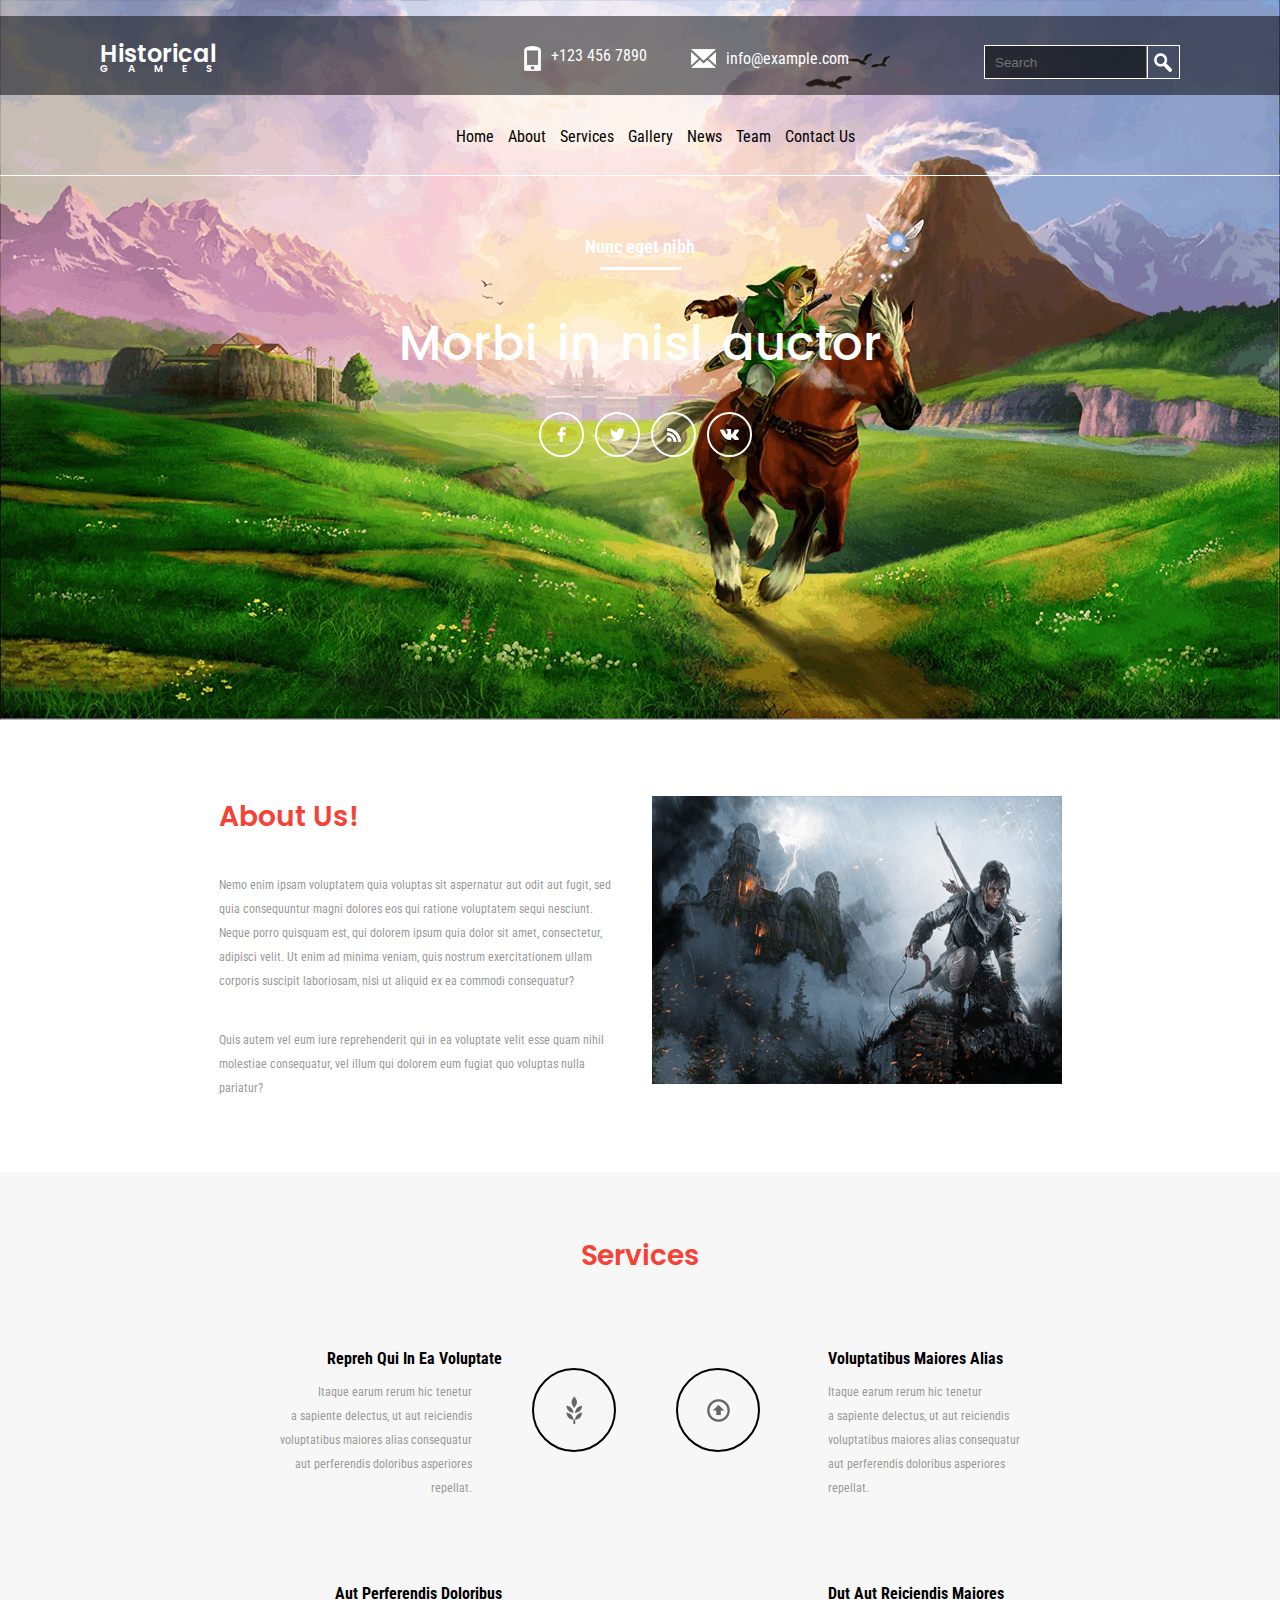
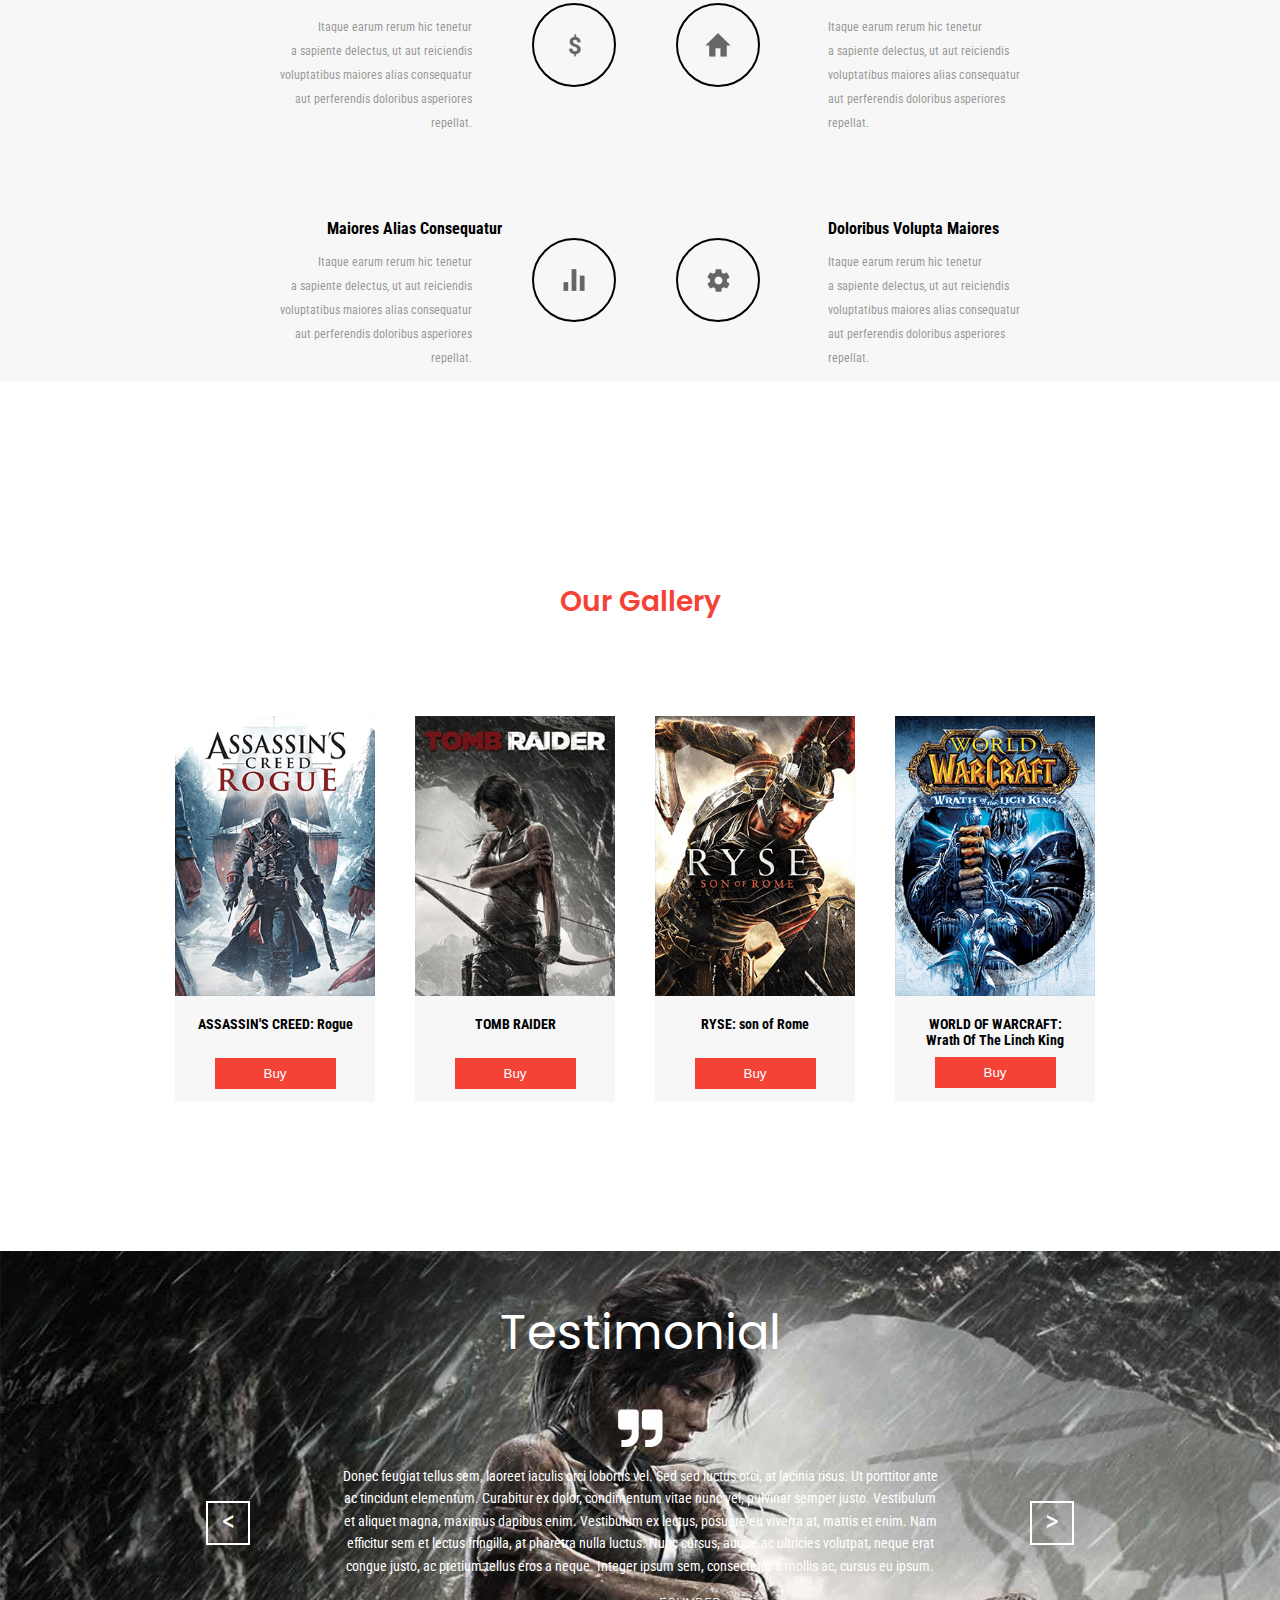
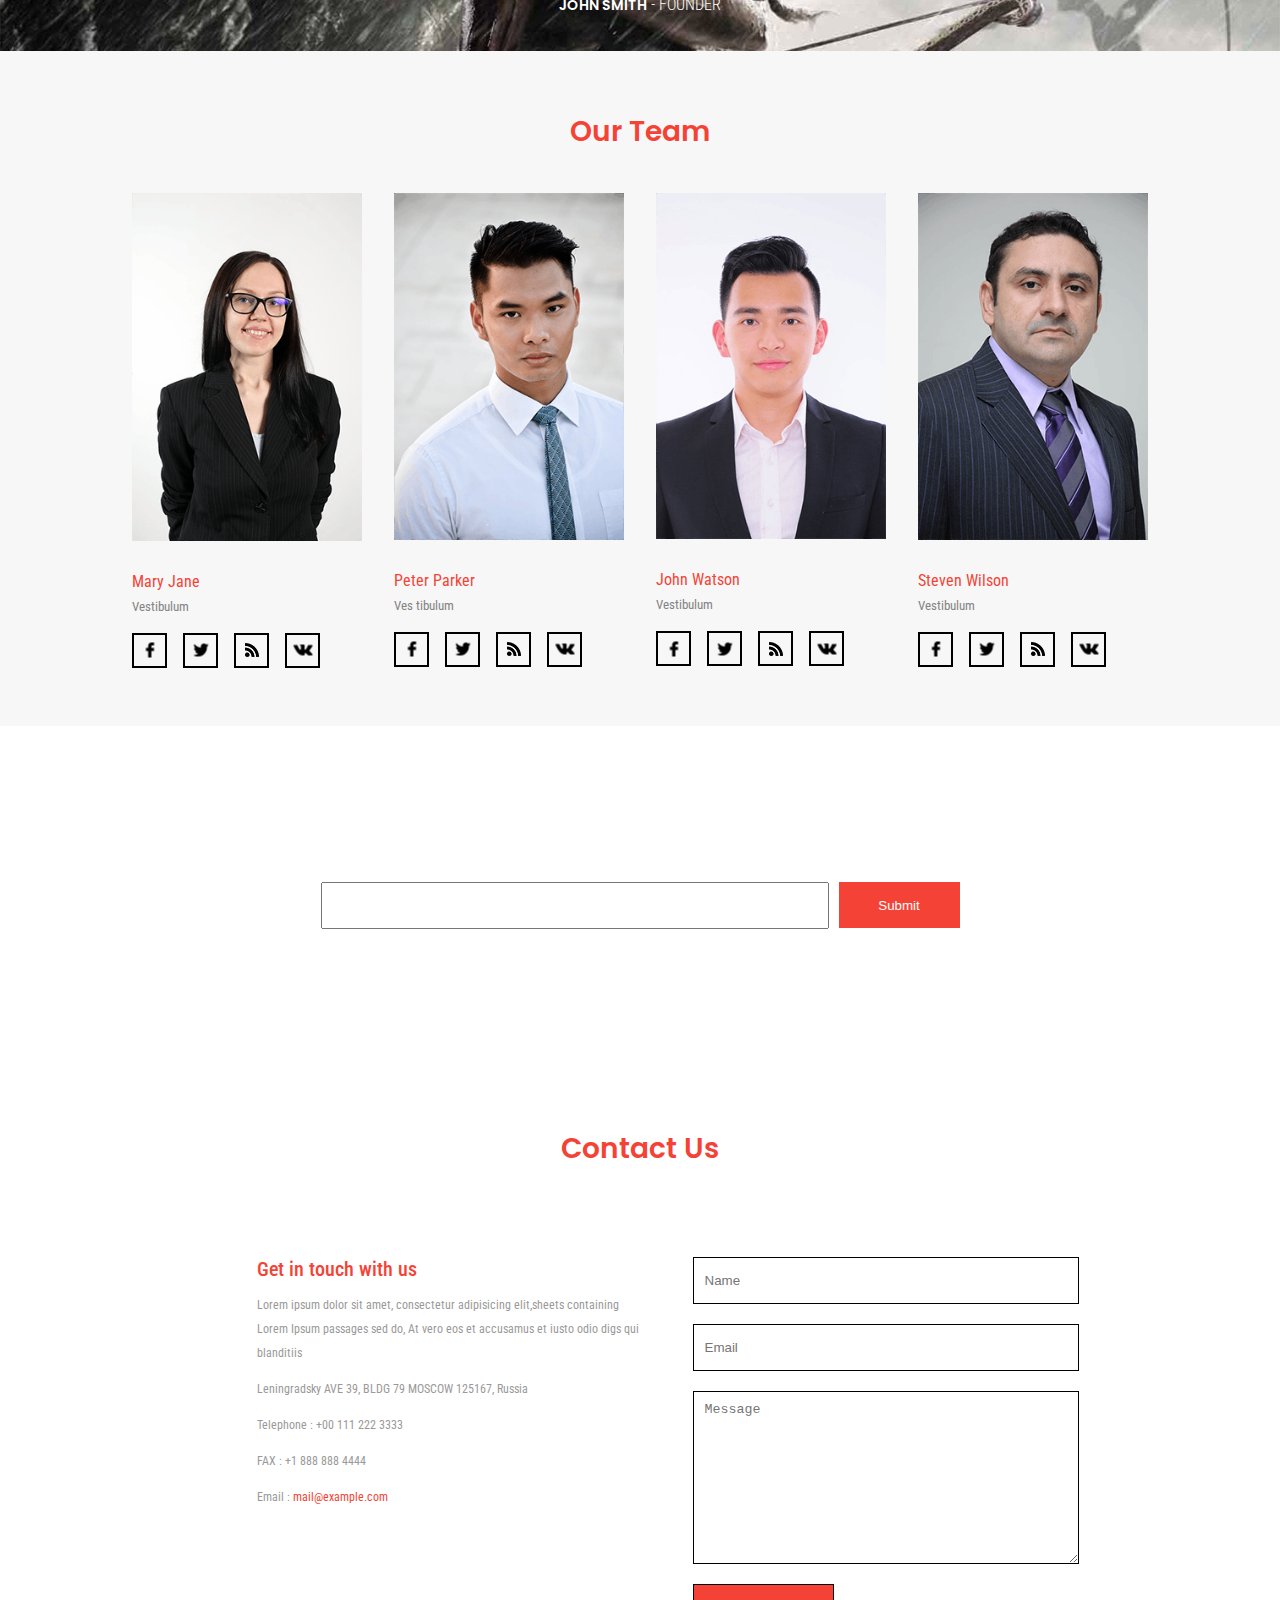
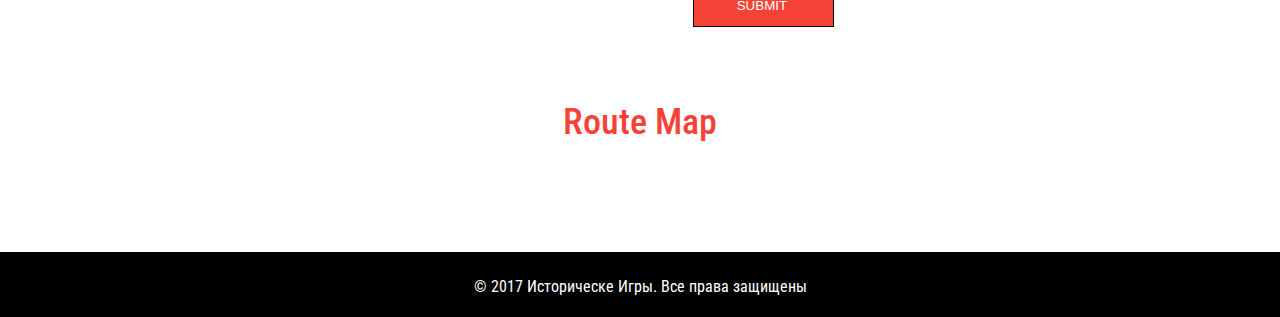
<file: index.html>
<!DOCTYPE html>
<html lang="en">
<head>
    <meta charset="UTF-8">
    <link href="https://fonts.googleapis.com/css2?family=Poppins:wght@100;200;300;400;500;600;700&display=swap" rel="stylesheet">
    <link href="https://fonts.googleapis.com/css2?family=Roboto+Condensed:ital,wght@0,300;0,400;0,700;1,300;1,400;1,700&display=swap" rel="stylesheet">
    <title>Historical Games</title>
    <link rel="shortcut icon" href="img/x_c93ffcc7.jpg" type="image/x-icon">
    <link rel="stylesheet" href="css/main.css">
    <link rel="stylesheet" href="css/home.css">
</head>
<body>
<div class=" menuNone hide">
    <a href="#">Home</a>
    <a href="#">About</a>
    <a href="#">Services</a>
    <a href="html/gallery.html">Gallery</a>
    <a href="#">News</a>
    <a href="#">Team</a>
    <a href="html/contactUs.html">Contact Us</a>
</div>
<header class="bgcHeader">
    <div class="blackHeader padding">
        <div class="logo">
    <a href="#">
        <div id="logo">
            <strong id="historical">Historical</strong>
            <strong id="games">GAMES</strong>
        </div>
    </a>
        </div>
        <div class="center">
        <div>
            <img src="img/тел@1X.svg" alt="Тел.">
            <a href="#">+123 456 7890</a>
        </div>
        <div>
            <img src="img/email@1X.svg" alt="Email">
            <a href="#">info@example.com</a>
        </div>
    </div>
        <a href="#" class="menu-btn">
            <span></span>
        </a>
        <div class="headerForm">
            <form action="#">
                <input type="text" name="search" placeholder="Search" aria-label="search">
                <input type="submit" value=" ">
            </form>
        </div>
    </div>
<nav class="center">
    <ul>
        <li><a href="#">Home</a></li>
        <li><a href="#">About</a></li>
        <li><a href="#">Services</a></li>
        <li><a href="html/gallery.html">Gallery</a></li>
        <li><a href="#">News</a></li>
        <li><a href="#">Team</a></li>
        <li><a href="html/contactUs.html">Contact Us</a></li>
    </ul>
</nav>
    <div class="hr"></div>
    <b class="center">Nunc eget nibh</b>
    <div class="center hr"></div>
    <h1 class="center">Morbi in nisl auctor</h1>
    <div class="contacts flexCenter">

        <!--Доделать(проблемы со ссылкой)-->
        <a href="#"><div><img src="img/facebook-logo@1X.png" alt="facebook"></div></a>
        <a href="#"><div><img src="img/twitter-logo-silhouette@1X.png" alt="twitter"></div></a>
        <a href="#"><div><img src="img/rss-feed-suscription-button-symbol-for-interface@1X.png" alt="..."></div></a>
        <a href="#"><div><img src="img/vk-social-network-logo@1X.png" alt="vk"></div></a>
    </div>
</header>
<section class="aboutUs padding">
    <div class="flexCenter">
        <div class="text">
            <strong>About Us!</strong>
            <p>Nemo enim ipsam voluptatem quia voluptas sit aspernatur aut odit aut fugit, sed quia consequuntur magni
                dolores eos qui ratione voluptatem sequi nesciunt. Neque porro quisquam est, qui dolorem ipsum quia dolor
                sit amet, consectetur, adipisci velit. Ut&nbsp;enim ad&nbsp;minima veniam, quis nostrum exercitationem ullam corporis
                suscipit laboriosam, nisi ut&nbsp;aliquid ex&nbsp;ea&nbsp;commodi consequatur?</p>
            <p>Quis autem vel eum iure reprehenderit qui in&nbsp;ea&nbsp;voluptate velit esse quam nihil molestiae consequatur, vel
                illum qui dolorem eum fugiat quo voluptas nulla pariatur?</p>
        </div>
        <div class="img">
            <img src="img/TombRider.png" alt="TR">
        </div>
    </div>
</section>
<section class="Services padding">

    <!--Доделать(Когда курсор наводится не на блок, то блоки не отмечаются)-->

    <strong class="center">Services</strong>
    <div class="services">
        <div class="flexCenter">
            <div>
                <div class="float left">
                    <div class="text">
                        <b class="end">Repreh Qui In&nbsp;Ea&nbsp;Voluptate</b> <br>
                        <p>Itaque earum rerum hic tenetur a&nbsp;sapiente delectus, ut&nbsp;aut
                            reiciendis voluptatibus maiores alias consequatur aut
                            perferendis doloribus asperiores repellat.</p>
                    </div>
                    <div class="img">
                        <img src="img/ветка@1X.png" alt="Ветка">
                    </div>
                </div>
            </div>
            <div>
                <div class="float right">
                    <div class="img">
                        <img src="img/arrow-up-bold-circle-outline@1X.png" alt="arrow">
                    </div>
                    <div class="text text2">
                        <b style="text-align: start">Voluptatibus Maiores Alias</b> <br>
                        <p style="text-align: start">Itaque earum rerum hic tenetur a&nbsp;sapiente delectus, ut&nbsp;aut
                            reiciendis voluptatibus maiores alias consequatur aut
                            perferendis doloribus asperiores repellat.</p>
                    </div>
                </div>
            </div></div>
        <div class="flexCenter">
            <div>
                <div class="float left">
                    <div class="text">
                        <b class="end">Aut Perferendis Doloribus</b> <br>
                        <p>Itaque earum rerum hic tenetur a&nbsp;sapiente delectus, ut&nbsp;aut
                            reiciendis voluptatibus maiores alias consequatur aut
                            perferendis doloribus asperiores repellat.</p>
                    </div>
                    <div class="img">
                        <img src="img/$@1X.png" alt="$">
                    </div>
                </div>
            </div>
            <div>
                <div class="float right">
                    <div class="img">
                        <img src="img/home@1X.png" alt="Home">
                    </div>
                    <div class="text text2">
                        <b style="text-align: start">Dut Aut Reiciendis Maiores</b> <br>
                        <p style="text-align: start">Itaque earum rerum hic tenetur a&nbsp;sapiente delectus, ut&nbsp;aut
                            reiciendis voluptatibus maiores alias consequatur aut
                            perferendis doloribus asperiores repellat.</p>
                    </div>
                </div>
            </div>
        </div>
        <div class="flexCenter">
            <div>
                <div class="float left">
                    <div class="text">
                        <b>Maiores Alias Consequatur</b> <br>
                        <p>Itaque earum rerum hic tenetur a&nbsp;sapiente delectus, ut&nbsp;aut
                            reiciendis voluptatibus maiores alias consequatur aut
                            perferendis doloribus asperiores repellat.</p>
                    </div>
                    <div class="img">
                        <img src="img/poll@1X.png" alt="Poll">
                    </div>
                </div>
            </div>
            <div>
                <div class="float right">
                    <div class="img">
                        <img src="img/settings@1X.png" alt="Settings">
                    </div>
                    <div class="text text2">
                        <b style="text-align: start">Doloribus Volupta Maiores</b> <br>
                        <p style="text-align: start">Itaque earum rerum hic tenetur a&nbsp;sapiente delectus, ut&nbsp;aut
                            reiciendis voluptatibus maiores alias consequatur aut
                            perferendis doloribus asperiores repellat.</p>
                    </div>
                </div>
            </div>
        </div>
    </div>
</section>
<section class="gallery">
    <strong class="center">Our Gallery</strong>
    <div class="padding flexCenter">
        <div>
            <a href="html/Assassins_Creed.html"><img src="img/assassin's%20creed.jpg" alt="Assassin's creed"></a>
            <b class="center">ASSASSIN'S CREED: Rogue</b>
            <button class="button">Buy</button>
        </div>
        <div>
            <a href="#"><img src="img/tomb%20rider.png" alt="TOMB RAIDER"></a>
            <b class="center">TOMB RAIDER</b>
            <button class="button">Buy</button>
        </div>
        <div>
            <a href="#"><img src="img/ryse%20son%20of%20Rome.png" alt="RYSE: son of Rome"></a>
            <b class="center">RYSE: son of Rome</b>
            <button class="button">Buy</button>
        </div>
        <div>
            <a href="#"><img src="img/WoW.png" alt="World Of Warcraft: Wrath Of The Linch King"></a>
            <b class="center">WORLD OF WARCRAFT:<br>Wrath Of The Linch King</b>
            <button class="button fix">Buy</button>
        </div>
    </div>
</section>

<section class="testimonial padding">
    <strong class="center">Testimonial</strong>
    <div class="center">
        <img src="img/ковычки.png" alt="ковычки"></div>
    <div class="flexCenter position">
        <div class="vector center" onclick="blockquote(0)">
            <
        </div>
        <div id="blockquote">
        </div>
        <div class="vector center" onclick="blockquote(1)">
            >
        </div>
    </div>
    <div class="center quoteName" id="quoteName"></div>
</section>
<section class="ourTeam padding">
    <strong class="center">Our Team</strong>
    <div class="flexCenter">
        <div>
            <img src="img/t1@1X.png" alt="Mary Jane">
            <b>Mary Jane</b>
            <p>Vestibulum</p>
            <div class="flexLeft contacts">
                <a href="#"><div><img src="img/F.png" alt="facebook"></div></a>
                <a href="#"><div><img src="img/twet.png" alt="tweeter"></div></a>
                <a href="#"><div><img src="img/rss.png" alt="rss"></div></a>
                <a href="#"><div><img src="img/vk.png" alt="vk"></div></a>
            </div>
        </div>
        <div>
            <img src="img/t2@1X.png" alt="Mary Jane">
            <b>Peter Parker</b>
            <p>Ves tibulum</p>
            <div class="flexLeft contacts">
                <a href="#"><div><img src="img/F.png" alt="facebook"></div></a>
                <a href="#"><div><img src="img/twet.png" alt="tweeter"></div></a>
                <a href="#"><div><img src="img/rss.png" alt="rss"></div></a>
                <a href="#"><div><img src="img/vk.png" alt="vk"></div></a>
            </div>
        </div>
        <div>
            <img src="img/t3@1X.png" alt="Mary Jane">
            <b>John Watson</b>
            <p>Vestibulum</p>
            <div class="flexLeft contacts">
                <a href="#"><div><img src="img/F.png" alt="facebook"></div></a>
                <a href="#"><div><img src="img/twet.png" alt="tweeter"></div></a>
                <a href="#"><div><img src="img/rss.png" alt="rss"></div></a>
                <a href="#"><div><img src="img/vk.png" alt="vk"></div></a>
            </div>
        </div>
        <div>
            <img src="img/t4@1X.png" alt="Mary Jane">
            <b>Steven Wilson</b>
            <p>Vestibulum</p>
            <div class="flexLeft contacts">
                <a href="#"><div><img src="img/F.png" alt="facebook"></div></a>
                <a href="#"><div><img src="img/twet.png" alt="tweeter"></div></a>
                <a href="#"><div><img src="img/rss.png" alt="rss"></div></a>
                <a href="#"><div><img src="img/vk.png" alt="vk"></div></a>
            </div>
        </div>
    </div>
</section>

<section class="subscribe padding bgcHeader">
    <strong class="center">Subscribe with Us</strong>
    <form class="center">
        <input type="email" name="email" aria-label="email"><input type="submit" class="button">
    </form>
</section>
<section class="contactUs padding">
    <strong class="center">Contact Us</strong>
    <div class="flexCenter">
        <div class="text">
            <b>Get in&nbsp;touch with&nbsp;us</b>
            <p>Lorem ipsum dolor sit amet, consectetur adipisicing elit,sheets
                containing Lorem Ipsum passages sed&nbsp;do, At&nbsp;vero eos et&nbsp;accusamus et
                iusto odio digs qui blanditiis</p>
            <p>Leningradsky AVE 39, BLDG 79
                MOSCOW 125167, Russia</p>
            <p>Telephone : +00&nbsp;111&nbsp;222 3333</p>
            <p>FAX : +1&nbsp;888&nbsp;888 4444</p>
            <p>Email : <a href="mailto:mail@example.comu">mail@example.com</a></p>
        </div>
        <div class="form">
            <form action="#">
                <input type="text" name="name" aria-label="Name" placeholder="Name">
                <input type="email" name="Email" aria-label="Email" placeholder="Email">
                <textarea aria-label="Text" name="massage" placeholder="Message"></textarea>
                <input type="submit" value="SUBMIT  " class="button">
            </form>
        </div>
    </div>
    <div>
        <b class="center">Route Map</b>
        <div class="flexCenter map">
            <script type="text/javascript" charset="utf-8" async src="https://api-maps.yandex.ru/services/constructor/1.0/js/?um=constructor%3A75b2b3a99276756e1db390b4e6728e1980e03c326170d28ea1be98e0535e029e&amp;width=1170&amp;height=299&amp;lang=ru_RU&amp;scroll=true"></script>
        </div>
    </div>
</section>
<footer class="center">&copy;&nbsp;2017 Историческе Игры. Все права защищены</footer>
<script src="js/jquery-3.5.1.min.js"></script>
<script src="js/main.js"></script>
<script src="js/home.js"></script>
</body>
</html>
</file>
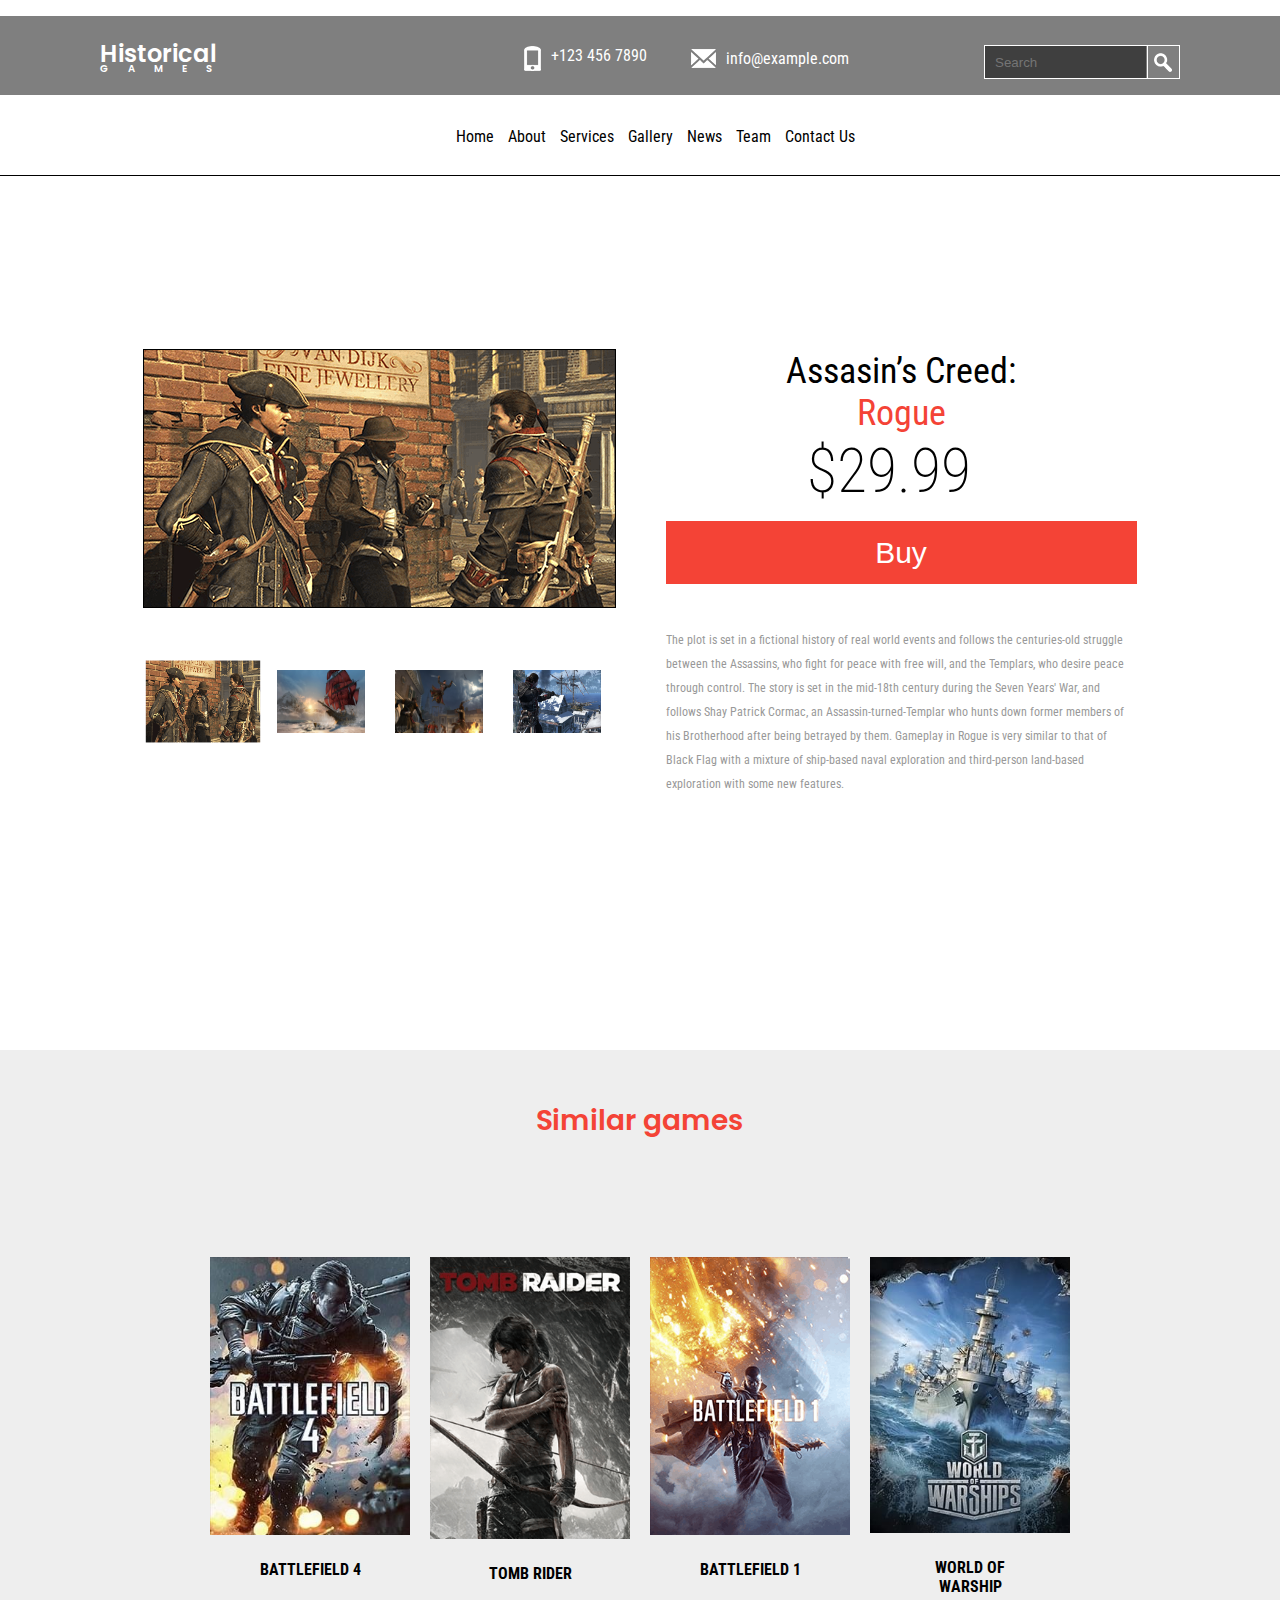
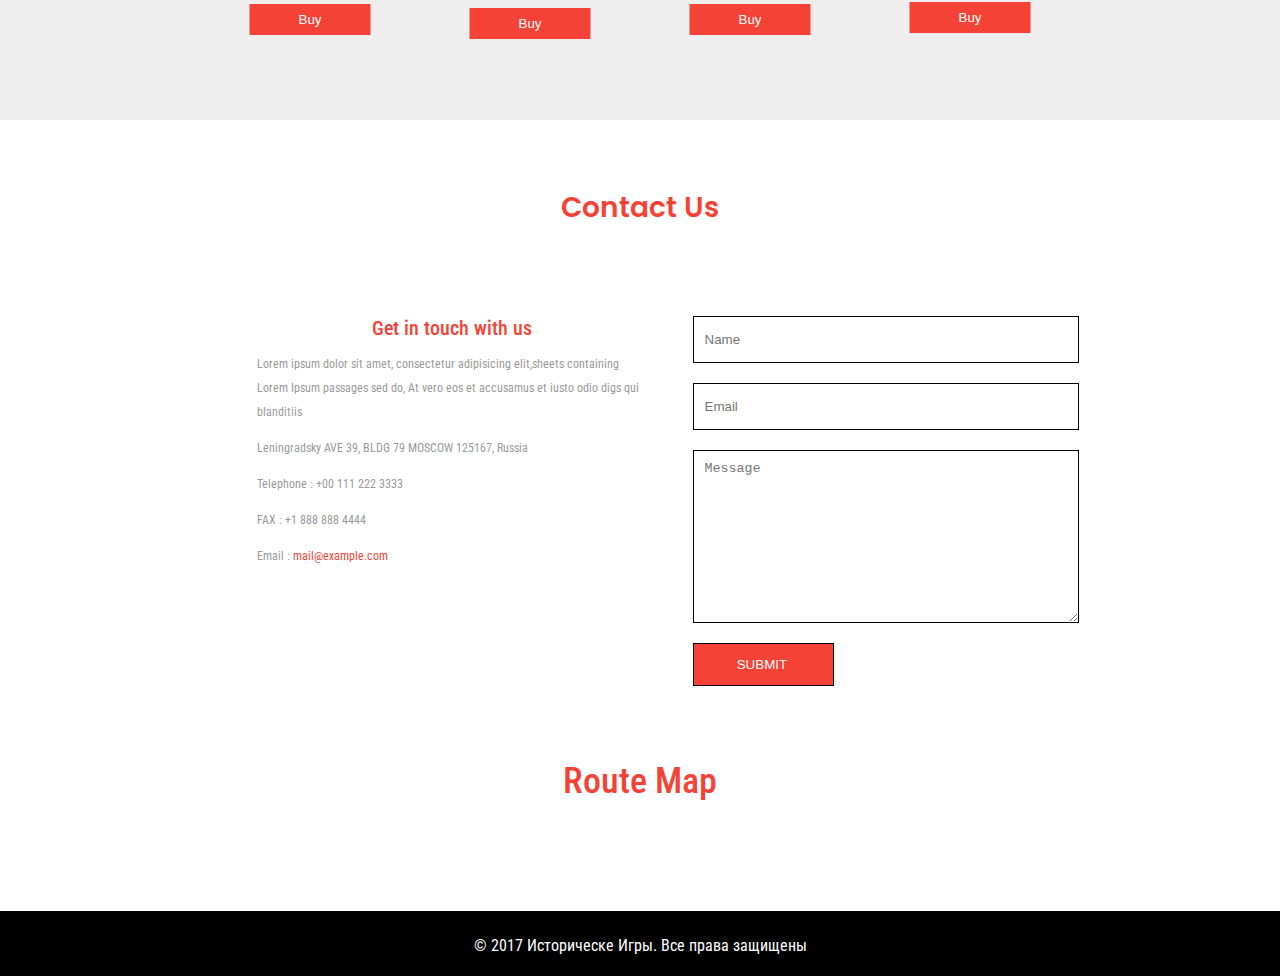
<file: html/Assassins_Creed.html>
<!DOCTYPE html>
<html lang="en">
<head>
    <meta charset="UTF-8">
    <link href="https://fonts.googleapis.com/css2?family=Poppins:wght@100;200;300;400;500;600;700&display=swap" rel="stylesheet">
    <link href="https://fonts.googleapis.com/css2?family=Roboto+Condensed:ital,wght@0,300;0,400;0,700;1,300;1,400;1,700&display=swap" rel="stylesheet">
    <title>Historical Games</title>
    <link rel="shortcut icon" href="../img/x_c93ffcc7.jpg" type="image/x-icon">
    <link rel="stylesheet" href="../css/main.css">
    <link rel="stylesheet" href="../css/products.css">
</head>
<body>
<div class=" menuNone hide">
    <a href="../index.html">Home</a>
    <a href="#">About</a>
    <a href="#">Services</a>
    <a href="gallery.html">Gallery</a>
    <a href="#">News</a>
    <a href="#">Team</a>
    <a href="contactUs.html">Contact Us</a>
</div>
<header class="headerContact">
    <div class="blackHeader padding headerContact">
        <div class="logo">
            <a href="../index.html">
                <div id="logo">
                    <strong id="historical">Historical</strong>
                    <strong id="games">GAMES</strong>
                </div>
            </a>
        </div>
        <div class="center">
            <div>
                <img src="../img/тел@1X.svg" alt="Тел.">
                <a href="#">+123 456 7890</a>
            </div>
            <div>
                <img src="../img/email@1X.svg" alt="Email">
                <a href="#">info@example.com</a>
            </div>
        </div>
        <a href="#" class="menu-btn">
            <span></span>
        </a>
        <div class="headerForm">
            <form action="#">
                <input type="text" name="search" placeholder="Search" aria-label="search">
                <input type="submit" value=" ">
            </form>
        </div>
    </div>
    <nav class="center">
        <ul>
            <li><a href="../index.html">Home</a></li>
            <li><a href="#">About</a></li>
            <li><a href="#">Services</a></li>
            <li><a href="gallery.html">Gallery</a></li>
            <li><a href="#">News</a></li>
            <li><a href="#">Team</a></li>
            <li><a href="contactUs.html">Contact Us</a></li>
        </ul>
    </nav>
    <div class="hr"></div>
</header>
<section class="product">
    <div class="padding flexCenter">
        <div class="img">
            <div id="mainImg"></div>
            <div class="flexCenter sliderImg">
                <img src="../img/AssassinS_Creed/slider1.png" alt="Assassin's Creed" class="si" onclick="sliderProduct('AssassinS_Creed',4,1)">
                <img src="../img/AssassinS_Creed/slider2.png" alt="Assassin's Creed" class="si" onclick="sliderProduct('AssassinS_Creed',4,2)">
                <img src="../img/AssassinS_Creed/slider3.png" alt="Assassin's Creed" class="si" onclick="sliderProduct('AssassinS_Creed',4,3)">
                <img src="../img/AssassinS_Creed/slider4.png" alt="Assassin's Creed" class="si" onclick="sliderProduct('AssassinS_Creed',4,4)">
            </div>
        </div>
        <div class="text">
            <div class="prise">
            <span class="spanName">Assasin’s Creed:<span class="orange">Rogue</span></span>
            <b>$29.99</b>
            </div>
            <button class="button">Buy</button>
        <p>The plot is set in a fictional history of real world events and follows the centuries-old struggle
                between the Assassins, who fight for peace with free will, and the Templars, who desire peace through
                control. The story is set in the mid-18th century during the Seven Years' War, and follows Shay Patrick
                Cormac, an Assassin-turned-Templar who hunts down former members of his Brotherhood after being betrayed
                by them. Gameplay in Rogue is very similar to that of Black Flag with a mixture of ship-based naval
                exploration and third-person land-based exploration with some new features.</p>
        </div>
    </div>

</section>


<section class="similarGames padding">
    <strong class="center">Similar games</strong>
    <div class="flexCenter">

        <!-- Блоки в JS -->
        <div class="img jsIMG">
        </div>
        <div class="img jsIMG">
        </div>
        <div class="img jsIMG">
        </div>
        <div class="img jsIMG">
        </div>


    </div>
</section>


<section class="contactUs padding">
    <strong class="center">Contact Us</strong>
    <div class="flexCenter">
        <div class="text">
            <b>Get in&nbsp;touch with&nbsp;us</b>
            <p>Lorem ipsum dolor sit amet, consectetur adipisicing elit,sheets
                containing Lorem Ipsum passages sed&nbsp;do, At&nbsp;vero eos et&nbsp;accusamus et
                iusto odio digs qui blanditiis</p>
            <p>Leningradsky AVE 39, BLDG 79
                MOSCOW 125167, Russia</p>
            <p>Telephone : +00&nbsp;111&nbsp;222 3333</p>
            <p>FAX : +1&nbsp;888&nbsp;888 4444</p>
            <p>Email : <a href="mailto:mail@example.comu">mail@example.com</a></p>
        </div>
        <div class="form">
            <form action="#">
                <input type="text" name="name" aria-label="Name" placeholder="Name">
                <input type="email" name="Email" aria-label="Email" placeholder="Email">
                <textarea aria-label="Text" name="massage" placeholder="Message"></textarea>
                <input type="submit" value="SUBMIT  " class="button">
            </form>
        </div>
    </div>
</section>
<section class="contactUs padding goTop">
    <div>
        <b class="center">Route Map</b>
        <div class="flexCenter map">
            <script type="text/javascript" charset="utf-8" async src="https://api-maps.yandex.ru/services/constructor/1.0/js/?um=constructor%3A75b2b3a99276756e1db390b4e6728e1980e03c326170d28ea1be98e0535e029e&amp;width=1170&amp;height=299&amp;lang=ru_RU&amp;scroll=true"></script>
        </div>
    </div>
</section>
<footer class="center">&copy;&nbsp;2017 Историческе Игры. Все права защищены</footer>
</body>
<script src="../js/productSlider.js">
</script>
<script src="../js/jquery-3.5.1.min.js"></script>
<script src="../js/main.js"></script>
<script>
    var a = 0;
    setInterval("sliderProduct('AssassinS_Creed',4,++a)", 7000);
</script>
</html>
</file>
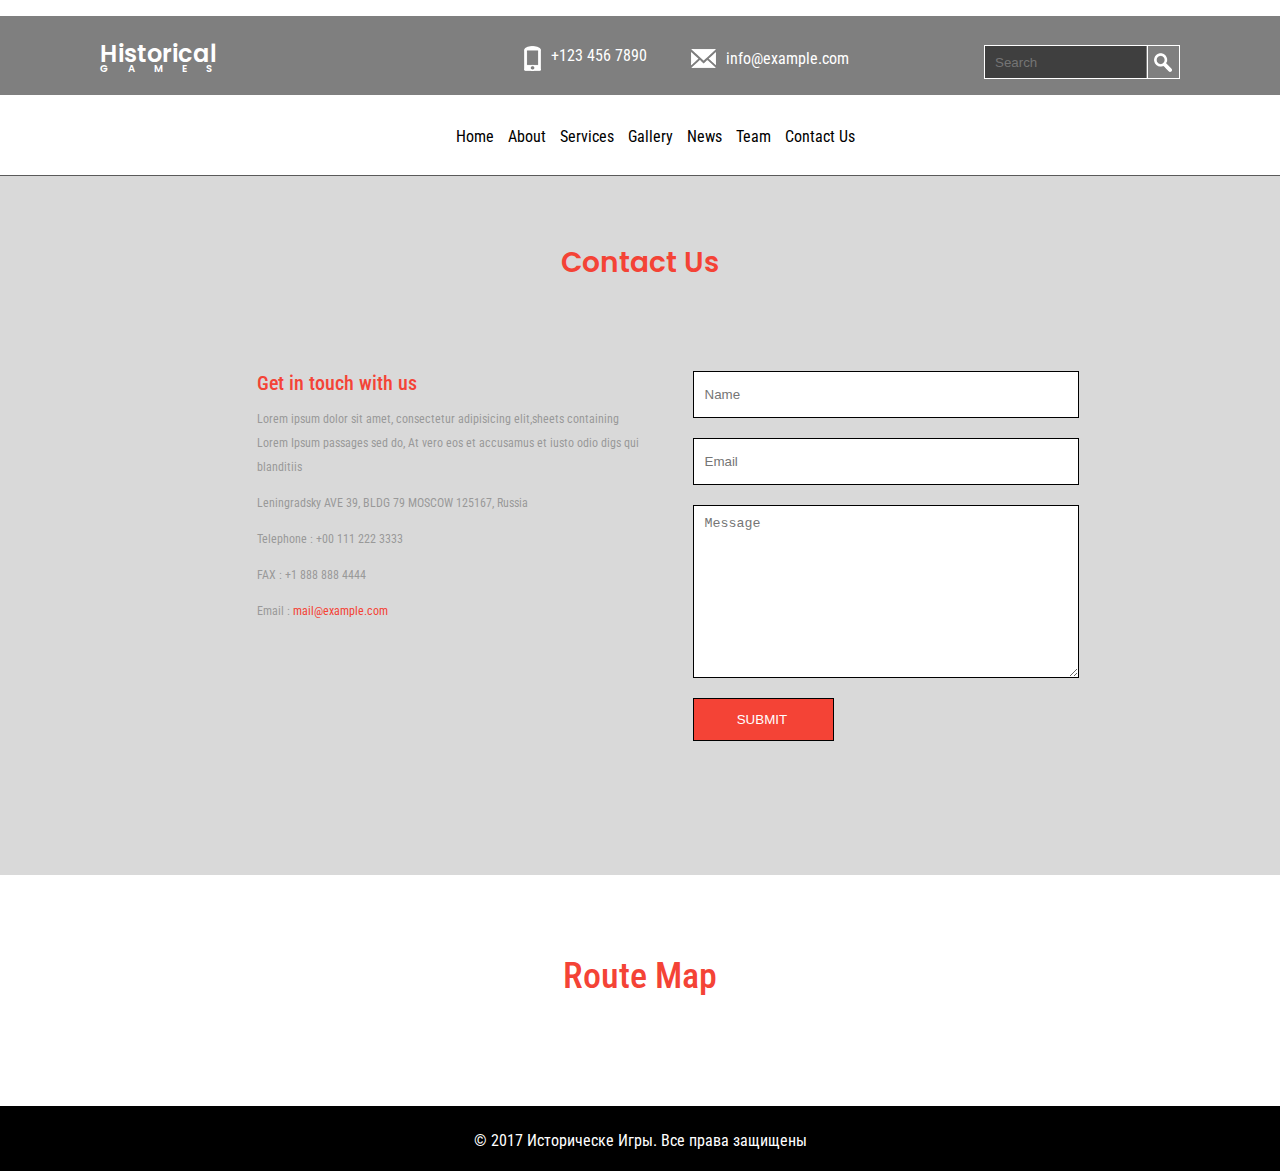
<file: html/contactUs.html>
<!DOCTYPE html>
<html lang="en">
<head>
    <meta charset="UTF-8">
    <link href="https://fonts.googleapis.com/css2?family=Poppins:wght@100;200;300;400;500;600;700&display=swap" rel="stylesheet">
    <link href="https://fonts.googleapis.com/css2?family=Roboto+Condensed:ital,wght@0,300;0,400;0,700;1,300;1,400;1,700&display=swap" rel="stylesheet">
    <title>Historical Games</title>
    <link rel="shortcut icon" href="../img/x_c93ffcc7.jpg" type="image/x-icon">
    <link rel="stylesheet" href="../css/main.css">
    <link rel="stylesheet" href="../css/contactUs.css">
</head>
<body>
<div class=" menuNone hide">
    <a href="../index.html">Home</a>
    <a href="#">About</a>
    <a href="#">Services</a>
    <a href="gallery.html">Gallery</a>
    <a href="#">News</a>
    <a href="#">Team</a>
    <a href="#">Contact Us</a>
</div>
<header class="headerContact">
    <div class="blackHeader padding headerContact">
        <div class="logo">
            <a href="../index.html">
                <div id="logo">
                    <strong id="historical">Historical</strong>
                    <strong id="games">GAMES</strong>
                </div>
            </a>
        </div>
        <div class="center">
            <div>
                <img src="../img/тел@1X.svg" alt="Тел.">
                <a href="#">+123 456 7890</a>
            </div>
            <div>
                <img src="../img/email@1X.svg" alt="Email">
                <a href="#">info@example.com</a>
            </div>
        </div>
        <a href="#" class="menu-btn">
            <span></span>
        </a>
        <div class="headerForm">
            <form action="#">
                <input type="text" name="search" placeholder="Search" aria-label="search">
                <input type="submit" value=" ">
            </form>
        </div>
    </div>
    <nav class="center">
        <ul>
            <li><a href="../index.html">Home</a></li>
            <li><a href="#">About</a></li>
            <li><a href="#">Services</a></li>
            <li><a href="gallery.html">Gallery</a></li>
            <li><a href="#">News</a></li>
            <li><a href="#">Team</a></li>
            <li><a href="#">Contact Us</a></li>
        </ul>
    </nav>
    <div class="hr"></div>
</header>

<section class="contactUs padding graySection">
    <strong class="center">Contact Us</strong>
    <div class="flexCenter">
        <div class="text">
            <b>Get in&nbsp;touch with&nbsp;us</b>
            <p>Lorem ipsum dolor sit amet, consectetur adipisicing elit,sheets
                containing Lorem Ipsum passages sed&nbsp;do, At&nbsp;vero eos et&nbsp;accusamus et
                iusto odio digs qui blanditiis</p>
            <p>Leningradsky AVE 39, BLDG 79
                MOSCOW 125167, Russia</p>
            <p>Telephone : +00&nbsp;111&nbsp;222 3333</p>
            <p>FAX : +1&nbsp;888&nbsp;888 4444</p>
            <p>Email : <a href="mailto:mail@example.comu">mail@example.com</a></p>
        </div>
        <div class="form">
            <form action="#">
                <input type="text" name="name" aria-label="Name" placeholder="Name">
                <input type="email" name="Email" aria-label="Email" placeholder="Email">
                <textarea aria-label="Text" name="massage" placeholder="Message"></textarea>
                <input type="submit" value="SUBMIT  " class="button">
            </form>
        </div>
    </div>
</section>
<section class="contactUs padding goTop">
    <div>
        <b class="center">Route Map</b>
        <div class="flexCenter map">
            <script type="text/javascript" charset="utf-8" async src="https://api-maps.yandex.ru/services/constructor/1.0/js/?um=constructor%3A75b2b3a99276756e1db390b4e6728e1980e03c326170d28ea1be98e0535e029e&amp;width=1170&amp;height=299&amp;lang=ru_RU&amp;scroll=true"></script>
        </div>
    </div>
</section>
<footer class="center">&copy;&nbsp;2017 Историческе Игры. Все права защищены</footer>
<script src="../js/jquery-3.5.1.min.js"></script>
<script src="../js/main.js"></script>
</body>
</html>
</file>
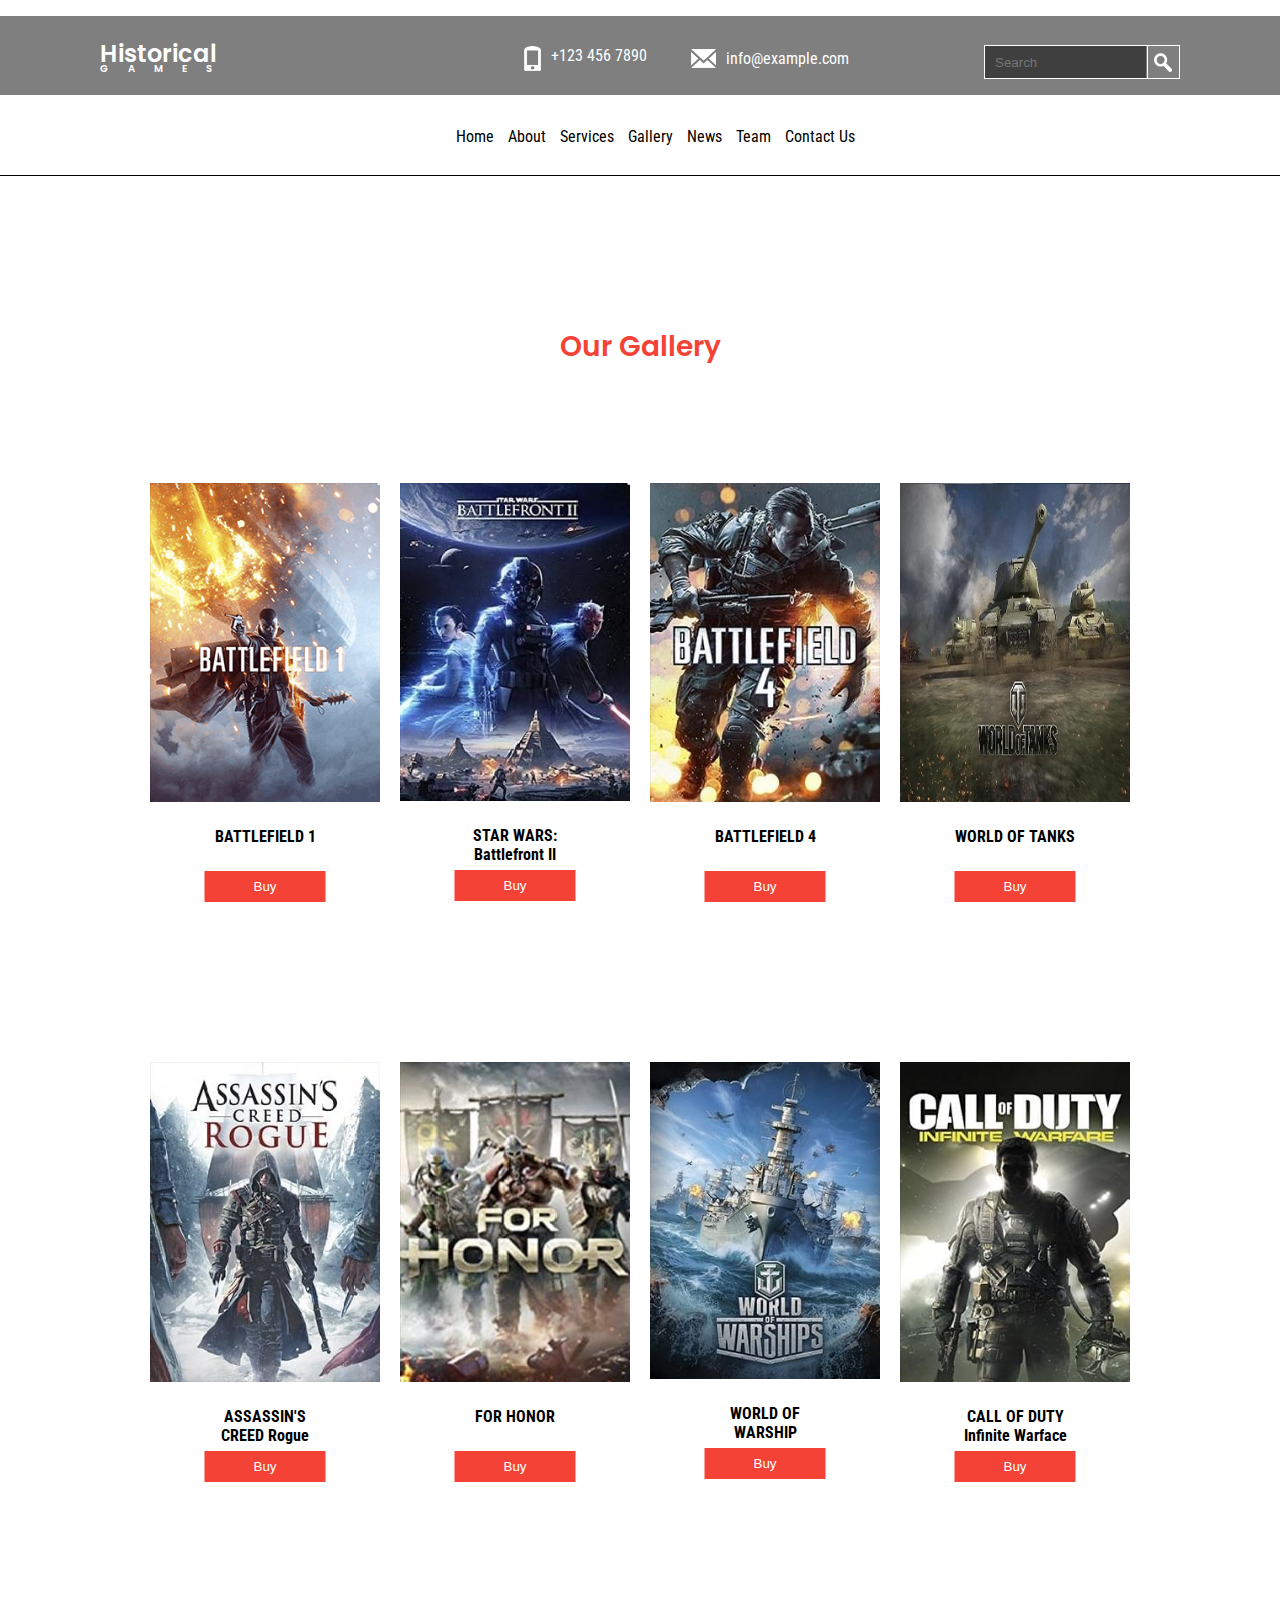
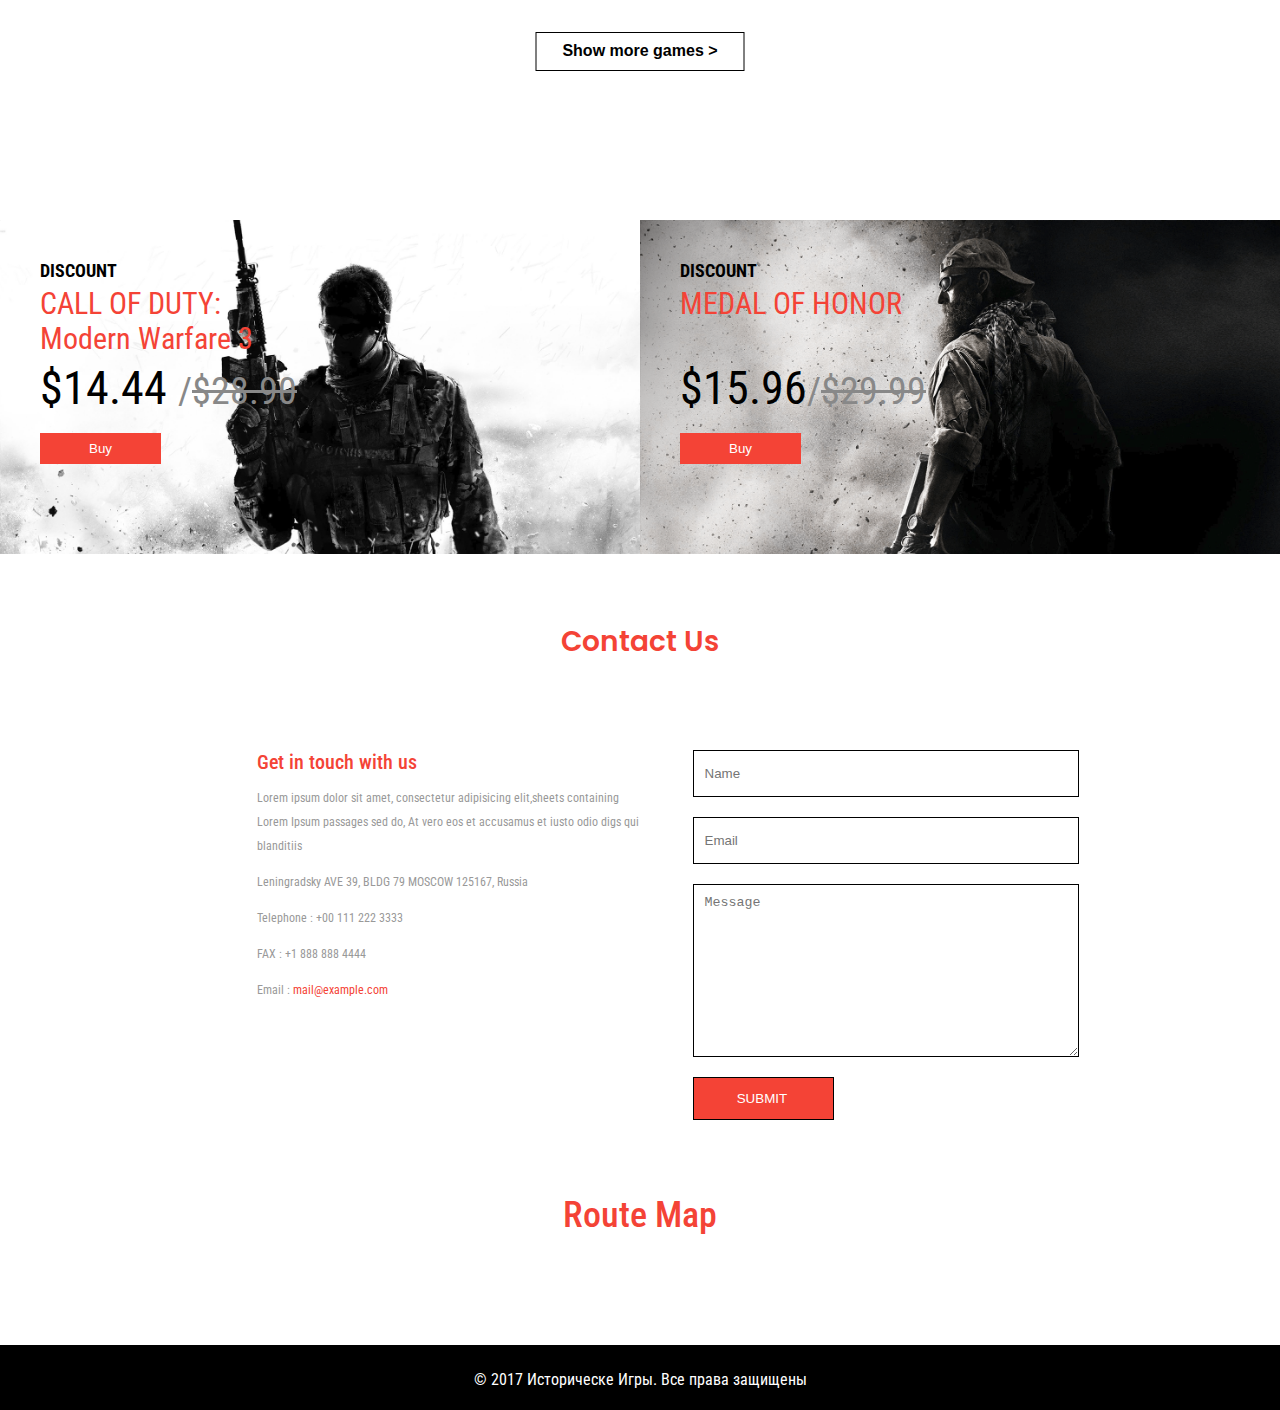
<file: html/gallery.html>
<!DOCTYPE html>
<html lang="en">
<head>
    <meta charset="UTF-8">
    <link href="https://fonts.googleapis.com/css2?family=Poppins:wght@100;200;300;400;500;600;700&display=swap" rel="stylesheet">
    <link href="https://fonts.googleapis.com/css2?family=Roboto+Condensed:ital,wght@0,300;0,400;0,700;1,300;1,400;1,700&display=swap" rel="stylesheet">
    <title>Historical Games</title>
    <link rel="shortcut icon" href="../img/x_c93ffcc7.jpg" type="image/x-icon">
    <link rel="stylesheet" href="../css/main.css">
    <link rel="stylesheet" href="../css/gallery.css">
</head>
<body>
<div class=" menuNone hide">
    <a href="../index.html">Home</a>
    <a href="#">About</a>
    <a href="#">Services</a>
    <a href="#">Gallery</a>
    <a href="#">News</a>
    <a href="#">Team</a>
    <a href="contactUs.html">Contact Us</a>
</div>
<header class="headerContact">
    <div class="blackHeader padding headerContact">
        <div class="logo">
            <a href="../index.html">
                <div id="logo">
                    <strong id="historical">Historical</strong>
                    <strong id="games">GAMES</strong>
                </div>
            </a>
        </div>
        <div class="center">
            <div>
                <img src="../img/тел@1X.svg" alt="Тел.">
                <a href="tel:+1234567890">+123 456 7890</a>
            </div>
            <div>
                <img src="../img/email@1X.svg" alt="Email">
                <a href="mailto:info@example.com">info@example.com</a>
            </div>
        </div>
        <a href="#" class="menu-btn">
            <span></span>
        </a>
        <div class="headerForm">
            <form action="#">
                <input type="text" name="search" placeholder="Search" aria-label="search">
                <input type="submit" value=" ">
            </form>
        </div>
    </div>
    <nav class="center">
        <ul>
            <li><a href="../index.html">Home</a></li>
            <li><a href="#">About</a></li>
            <li><a href="#">Services</a></li>
            <li><a href="#">Gallery</a></li>
            <li><a href="#">News</a></li>
            <li><a href="#">Team</a></li>
            <li><a href="../html/contactUs.html">Contact Us</a></li>
        </ul>
    </nav>

    <div class="hr"></div>
</header>



<section class="gallery padding">
    <strong class="center">Our Gallery</strong>
    <div class="flexCenter">
        <div class="img">
            <a href="#"><img src="../img/gallery/battlefild.png" alt="Battlefield 1"></a>
            <div class="center">
                <div class="b">
                    <b>BATTLEFIELD 1</b></div>
                <button class="button">Buy</button>
            </div>
        </div>
        <div class="img">
            <a href="#"><img src="../img/gallery/StarWars.jpeg" alt="Star Wars: Battlefront 2"></a>
            <div class="center">
                <div class="b">
                    <b>STAR WARS:
                        Battlefront II</b></div>
                <button class="button center">Buy</button>
            </div>
        </div>
        <div class="img">
            <a href="#"><img src="../img/gallery/Battlefield4.jpeg" alt="Battlefield 4"></a>
            <div class="center">
                <div class="b">
                    <b>BATTLEFIELD 4</b></div>
                <button class="button center">Buy</button>
            </div>
        </div>
        <div class="img">
            <a href="#"><img src="../img/gallery/WorldOfTanks.jpeg" alt="World Of Tanks"></a>
            <div class="center">
                <div class="b">
                    <b>WORLD OF TANKS</b></div>
                <button class="button center">Buy</button>
            </div>
        </div>
    </div>
    <div class="flexCenter">
        <div class="img">
            <a href="Assassins_Creed.html"><img src="../img/gallery/AssassinsCreed.jpeg" alt="Assassin's Creed"></a>
            <div class="center">
                <div class="b">
                    <b>ASSASSIN'S CREED
                        Rogue</b></div>
                <button class="button">Buy</button>
            </div>
        </div>
        <div class="img">
            <a href="#"><img src="../img/gallery/ForHonor.jpeg" alt="For Honor"></a>
            <div class="center">
                <div class="b">
                    <b>FOR HONOR</b></div>
                <button class="button center">Buy</button>
            </div>
        </div>
        <div class="img">
            <a href="#"><img src="../img/gallery/World%20of%20Warships@1X.jpeg" alt="World Of Warship"></a>
            <div class="center">
                <div class="b">
                    <b>WORLD OF WARSHIP</b></div>
                <button class="button center">Buy</button>
            </div>
        </div>
        <div class="img">
            <a href="#"><img src="../img/gallery/CallOfDuty.jpeg" alt="Call Of Duty"></a>
            <div class="center">
                <div class="b">
                    <b>CALL OF DUTY
                        Infinite Warface</b></div>
                <button class="button center">Buy</button>
            </div>
        </div>
    </div>
    <button class="center">Show more games ></button>
</section>
<section class="discount">
    <div class="flexCenter">
    <div class="CoD padding">
        <div class="text">
        <b>DISCOUNT</b>
        <b class="orange">CALL OF DUTY:  Modern Warfare 3</b>
            <span>$14.44 <span class="grayPrise">/<strike>$28.90</strike></span></span><br>
            <button class="button">Buy</button>
        </div>
    </div>
        <div class="MoH padding">
            <div class="text">
                <b>DISCOUNT</b>
                <b class="orange">MEDAL OF HONOR</b>
                <span>$15.96<span class="grayPrise">/<strike>$29.99</strike></span></span><br>
                <button class="button">Buy</button>
            </div>
        </div>
    </div>
</section>



<section class="contactUs padding">
    <strong class="center">Contact Us</strong>
    <div class="flexCenter">
        <div class="text">
            <b>Get in&nbsp;touch with&nbsp;us</b>
            <p>Lorem ipsum dolor sit amet, consectetur adipisicing elit,sheets
                containing Lorem Ipsum passages sed&nbsp;do, At&nbsp;vero eos et&nbsp;accusamus et
                iusto odio digs qui blanditiis</p>
            <p>Leningradsky AVE 39, BLDG 79
                MOSCOW 125167, Russia</p>
            <p>Telephone : +00&nbsp;111&nbsp;222 3333</p>
            <p>FAX : +1&nbsp;888&nbsp;888 4444</p>
            <p>Email : <a href="mailto:mail@example.comu">mail@example.com</a></p>
        </div>
        <div class="form">
            <form action="#">
                <input type="text" name="name" aria-label="Name" placeholder="Name">
                <input type="email" name="Email" aria-label="Email" placeholder="Email">
                <textarea aria-label="Text" name="massage" placeholder="Message"></textarea>
                <input type="submit" value="SUBMIT  " class="button">
            </form>
        </div>
    </div>
</section>
<section class="contactUs padding goTop">
    <div>
        <b class="center">Route Map</b>
        <div class="flexCenter map">
            <script type="text/javascript" charset="utf-8" async src="https://api-maps.yandex.ru/services/constructor/1.0/js/?um=constructor%3A75b2b3a99276756e1db390b4e6728e1980e03c326170d28ea1be98e0535e029e&amp;width=1170&amp;height=299&amp;lang=ru_RU&amp;scroll=true"></script>
        </div>
    </div>
</section>
<footer class="center">&copy;&nbsp;2017 Историческе Игры. Все права защищены</footer>
<script src="../js/jquery-3.5.1.min.js"></script>
<script src="../js/main.js"></script>
</body>
</html>
</file>
<file: css/main.css>
body{
    max-width: 1920px;
    margin: 0 auto;
    padding: 0;
}
a{
    text-decoration: none;
}

.button::selection{
    background: transparent;
}
.button{
    color: white;
    background-color: #F44336;
    border: none;
}
.button:hover{
    background-color: red;
    box-shadow: gray 3px 3px;
}
.button:active{
    box-shadow: none;
}
section.gallery button.fix{
    margin-top: -17px;
}
section.gallery{
    padding-bottom: 149px;
}
.relative{
    position: relative;
}
.hr{
    height: 1px;
    background-color: white;
}
.flex{
    display: flex;
    justify-content: space-around;
}
.flexCenter{
    display: flex;
    justify-content: center;
}
.flexLeft{
    display: flex;
    justify-content: left;
}
body{
    font-family: 'Roboto Condensed', sans-serif;
}
p{
    color: #999999;
    font-size: 12px;
    line-height: 2;
}
header{
    padding-top: 16px;
}
.center{
    display: block;
    text-align: center;
}
.blackHeader{
    padding-top: 20px;
    background-color: rgba(0,0,0,0.5);
}
a:hover{
    text-decoration: none;
    color: red;
}
a{
    color: white;
}
li{
    list-style-type: none;
}
strong{
    color: #F44336;
    font-size: 28px;
    font-weight: 600;
}
h1,h2,h3,h4,h5,h6,strong{
    font-family: 'Poppins', sans-serif;
}
header .blackHeader strong{
    color: white;
    display: block;
}
#logo{
    padding-top: 20px;
    font-weight: 300;
}
.logo{
    float: left;
}
.blackHeader .center div{
    display: inline-block;
    padding-right: 40px;
    white-space: nowrap;
    overflow: hidden;
}
.blackHeader .center div a{
    float: right;
    padding-left: 10px;
}
.headerForm{
    float: right;
    margin-top: -58px;
}
.headerForm input[type=submit]{
    width: 39px;
    margin-left: -5px;
    margin-top: -1px;
    height: 43px;
    background:50% 50% url("../img/search.svg") no-repeat;
}
.headerForm input[type=submit]:hover{
    background-color: gray;
}
.headerForm input[type=submit]:active{
    background-color: red;
}
.headerForm input{
    color: white;
    border: solid 1px white;
    background-color: rgba(0,0,0,0.5);
}
.headerForm input[type=text]{
    width: 170px;
    height: 39px;
    padding-left: 10px;
}
form{
    height: 39px;
}
nav li{
    display: inline-block;
    padding-right: 10px;
}
nav a{
    color: black;
}
header{
    color: white;
}
footer{
    background-color: black;
    color: white;
}
.blackHeader .center div{
    line-height: normal;
    display: inline-block;
    vertical-align: middle;
}
section.contactUs div.text a,
section.contactUs div.text b{
    color: #F44336;
}
section.contactUs div.text b{
    font-size: 20px;
}
section.contactUs div.form input,
section.contactUs div.form textarea{
    display: block;
    margin-bottom: 20px;
    border: solid black 1px;
}
section.contactUs div.text{
    max-width: 386px;
    margin-left: 115px;
    font-size: 15px;
}
section.contactUs div.form{
    margin-left: 70px;
}
section.contactUs div.form .button{
    width: 141px;
}
section.contactUs div.form input,
section.contactUs div.form textarea{
    width: 471px;
    height: 43px;
    padding-left: 20px;
}
section.contactUs div.form textarea{
    height: 159px;
    padding-top: 10px;
}
section.contactUs b{
    color: #F44336;
    font-size: 36px;
    font-weight: 500;
    margin-bottom: 20px;
}
.menu-btn{
    display: none;
}

.map{
    padding-bottom: 89px;
}
.graySection{
    background-color: rgba(180,180,180,0.5);
    padding-bottom: 200px;
}

.hide{
    height: 0;
    width: 0;
}
.menuActive{
    padding-top: 7%;
    display: flex;
    position: fixed;
    z-index: 1;
    width: 100%;
    height: 100%;
    background-color: purple;
    flex-direction: column;
    justify-content: center;
}
.menuNone{
    display: none;
}

.menuActive a{
    margin-top: 30px;
    font-size: 35px;
    display: block;
    text-align: center;
}
/*Монитор*/
@media only screen and (min-width : 1441px) {
    .padding{
        padding: 0 273px 0 273px;
    }
    #historical{
        font-size: 34px;
        margin-bottom: -13px;
    }
    #games{
        font-size: 16px;
        letter-spacing: 20px;
    }
    .blackHeader{
        height: 84px;
    }
    .blackHeader .center div {
        padding-top: 36px;
        padding-bottom: 16px;
    }
    nav{
        margin-top: 32px;
        margin-bottom: 29px;
    }
    .logo{
        margin-top: -10px;
    }
    .button{
        width: 131px;
        height: 31px;
    }
    footer{
        height: 40px;
        padding-top: 25px;
    }
    header.headerContact{
        background: none;
        max-height: 160px;
    }
    section.contactUs strong{
        padding-top: 97px;
        padding-bottom: 112px;
    }
    section.contactUs b{
        margin-top: 200px;
        margin-bottom: 20px;
    }
    header.headerContact{
        background: none;
        max-height: 160px;
    }


}

/*Ноутбуки+*/
@media only screen and (min-width:1024px) and (max-width : 1480px) {
    .padding{
        padding: 0 100px 0 100px;
    }
    .headerForm {
        float: right;
        margin-top: -45px;
    }
    .blackHeader{
        padding-top: 20px;
        padding-bottom: 20px;
    }
    .headerForm input[type=text],
    .headerForm input[type=submit]{
        margin-top:10px;
    }
    .headerForm input[type=text]{
        width: 150px;
        height: 30px;
        margin-right: 3px;
    }
    .headerForm input[type=submit]{
        height: 34px;
        width: 34px;
        float: right;
    }
    #historical{
        font-size: 24px;
        margin-bottom: -10px;
    }
    .logo{
        margin-top: -25px;
    }
    #games{
        font-size: 10px;
        letter-spacing: 19px;
    }
    .blackHeader div{
        padding-top: 5px;
    }
    nav{
        margin-top: 32px;
        margin-bottom: 29px;
    }
    .button{
        width: 121px;
        height: 31px;
    }
    footer{
        height: 40px;
        padding-top: 25px;
    }
    section.contactUs strong{
        padding-top: 67px;
        padding-bottom: 87px;
    }
    section.contactUs div.text{
        max-width: 386px;
        margin-left: 55px;
        font-size: 15px;
    }
    section.contactUs div.form{
        margin-left: 50px;
    }
    section.contactUs div.form input,
    section.contactUs div.form textarea{
        width: 371px;
        height: 43px;
        padding-left: 11px;
    }
    section.contactUs div.form textarea{
        height: 159px;
        padding-top: 10px;
    }
    section.contactUs b{
        margin-top: 180px;
    }
    header.headerContact{
        background: none;
        max-height: 160px;
    }
}


/*Маленькие ноутбуки, Планшет+*/
@media only screen  and (max-width : 1023px) {
    .logo{
        margin-top: -10px;
    }
    .padding{
        padding: 0 100px 0 100px;
    }
    #historical{
        font-size: 24px;
        margin-bottom: -10px;
    }
    #games{
        font-size: 10px;
        letter-spacing: 19px;
    }
    .blackHeader{
        padding-bottom: -10px;
        max-height: 55px;
    }
    .blackHeader .center div {
        padding-top: 26px;
        padding-bottom: 10px;
    }
    .blackHeader .center  div{
        margin-top: -7px;
    }
    .headerForm{
        display: none;
    }
    nav.center{
        display: none;
    }
    .button{
        width: 150px;
        height: 40px;
    }
    footer{
        height: 30px;
        padding-top: 20px;
    }
    .text{
        width: 600px;
    }
    .text p{
        font-size: 20px;
    }
    .blackHeader{
        padding-top: 20px;
        padding-bottom: 20px;
        position: fixed;
        width: 100%;
        margin-top: -20px;
        background-color: rgb(45,45,45);
        opacity: 1;
    }
    footer{
        position : fixed;
        width: 100%;
        bottom : 0;
    }
    section.contactUs strong{
        padding-top: 47px;
        padding-bottom: 70px;
    }
    section.contactUs div.text{
        max-width: 326px;
        margin-left: 55px;
        font-size: 15px;
    }
    section.contactUs div.form{
        margin-left: 50px;
    }
    section.contactUs div.form input,
    section.contactUs div.form textarea{
        width: 271px;
        height: 33px;
        padding-left: 11px;
    }
    section.contactUs div.form textarea{
        height: 159px;
        padding-top: 10px;
    }
    section.contactUs b{
        margin-top: 150px;
        color: #F44336;
        font-size: 36px;
        font-weight: 500;
        margin-bottom: 20px;
    }
    header.headerContact{
        background: none;
        max-height: 160px;
    }
    section.contactUs strong{
        padding-top: 47px;
        padding-bottom: 70px;
    }
    .blackHeader{
        z-index: 1;
        background-color: black;
        opacity: 0.9;
    }
    .hr{
        display: none;
    }


    .blackHeader .menu-btn{
        display: inline-block;
        float: right;
        margin-top: -55px;
        background-color: white;
        width: 60px;
        height: 60px;
        position: relative;
        border-radius: 50%;
    }
    .blackHeader .menu-btn span,
    .menu-btn span::before,
    .menu-btn span::after{
        position: absolute;
        top: 50%;
        margin-top: -1px;
        left: 50%;
        margin-left: -10px;
        width: 20px;
        height: 2px;
        background-color: #222222;
        transition: 0.3s;
    }
    .menu-btn span::before,
    .menu-btn span::after{
        content: '';
    }
    .menu-btn span::before{
        transform: translateY(-5px);
    }
    .menu-btn span::after{
        transform: translateY(5px);
    }
    .menu-btn-active span:before{
        transform: rotate(35deg);
        width: 10px;
        transform-origin: left bottom;
    }
    .menu-btn-active span:after{
        transform: rotate(-35deg);
        width: 10px;
        transform-origin: left top;
    }
    .blackHeader div.center{
        max-width: 510px;
        margin-left: 200px;
    }
    .blackHeader{
        display: block;
        max-width: 865px;
    }


    .blackHeader .menu-btn{
        display: inline-block;
        float: right;
        margin-top: -45px;
        margin-right: 20px;
        background-color: white;
        width: 50px;
        height: 50px;
        position: relative;
        border-radius: 50%;
    }
    .blackHeader .menu-btn span,
    .menu-btn span::before,
    .menu-btn span::after{
        position: absolute;
        top: 50%;
        margin-top: -1px;
        left: 50%;
        margin-left: -10px;
        width: 20px;
        height: 2px;
        background-color: #222222;
        transition: 0.3s;
    }
    .menu-btn span::before,
    .menu-btn span::after{
        content: '';
    }
    .menu-btn span::before{
        transform: translateY(-5px);
    }
    .menu-btn span::after{
        transform: translateY(5px);
    }
    .menu-btn-active span:before{
        transform: rotate(35deg);
        width: 10px;
        transform-origin: left bottom;
    }
    .menu-btn-active span:after{
        transform: rotate(-35deg);
        width: 10px;
        transform-origin: left top;
    }
}
</file>
<file: css/home.css>
h1{
    font-weight: 500;
    word-spacing: 7px;
    font-size: 48px;
}
header .contacts div{
    width: 41px;
    height: 41px;
    border: white solid 2px;
    border-radius: 50%;
    margin-left: 11px;
}
header .contacts div{
    display:flex;
    align-items: center;
    justify-content: center;
}
header .contacts div:hover{
    background-color: red;
}
header b{
    font-size: 18px;
    margin-bottom: 10px;
}
header .center.hr {
    width: 81px;
    height: 3px;
}

section.aboutUs img{
    margin-left: 33px;
}
section.aboutUs div.text{
    width: 400px;
}
section.aboutUs div.text p{
    margin-top: 35px;
}


section.Services{
    background-color: #F7F7F7;
}
section.Services div.text b{
    font-size: 16px;
    width: 250px;
    display: inline-block;
    text-align: end;
}
section.Services div.text p{
    color: #999999;
    font-size: 12px;
    margin-top: 12px;
    text-align: end;
}
section.Services div.img {
    float: left;
    width: 80px;
    height: 80px;
    border: black solid 2px;
    border-radius: 50%;
    margin-top: 91px;
    margin-left: 60px;
    display: flex;
}
section.Services div.img img{
    margin: auto;
}
section.Services .right .text{
    margin-left: 68px;
}
.Services div.flexCenter> div:hover b{
    color: red;
}
.Services div.flexCenter> div:hover div.img{
    background-color: red;
}


section.gallery b{
    margin-top: 20px;
    margin-bottom: 26px;
    font-size: 14px;
}
section.gallery button{
    display: block;
    margin: 0 auto;
}
section.gallery div>div{
    background-color: #F7F7F7;
    padding-bottom: 13px;
}
section.gallery .flexCenter div{
    margin-right: 40px;
}
section.gallery div.padding{
    margin-left: 30px;
}
section.gallery a:hover img{
    opacity: 0.8;
}


section.testimonial strong{
    color: white;
    font-size: 48px;
    font-weight: 400;
}
section.testimonial{
    background: url("../img/forTestimonial1.jpg");
}
.testimonial blockquote{
    min-width: 600px;
    max-width: 650px;
    color: white;
    font-family: 'Roboto Condensed', sans-serif;
    font-size: 14px;
}
.testimonial .vector{
    width: 40px;
    height: 40px;
    border: white solid 2px;
    margin: 50px;
    color: white;
    font-size: 30px;
}
.testimonial .vector::selection{
    background: transparent;
}
section.testimonial .quoteName b{
    color: white;
    font-weight: 300;
    font-size: 16px;
}
section.testimonial .quoteName strong{
    font-size: 14px;
    font-weight: 600;
}


section.ourTeam{
    background-color: #F7F7F7;
}
section.ourTeam b{
    display: block;
    color: #F44336;
    font-weight: 400;
    font-size: 24px;
    margin-top: 27px;
    margin-bottom: -10px;
}
section.ourTeam p{
    display: block;
    font-size: 16px;
    color: #838383;
}
section.ourTeam .contacts{
    margin-left: -8px;
}
section.ourTeam .contacts div{
    width: 31px;
    height: 31px;
    border: solid 2px black;
    margin-left: 8px;
    margin-right: 8px;
    position: relative;
}
section.ourTeam .contacts a:hover div{
    background-color: red;
}
section.ourTeam .contacts div img{
    position: absolute;
    top: 50%;
    left: 50%;
    transform: translate(-50%, -50%);
}


section.subscribe{
    background: url("../img/menuHeader.png") no-repeat 20%;
    -moz-background-size: 100%;
    -webkit-background-size: 100%;
    -o-background-size: 100%;
    max-height: 600px;
    background-attachment: fixed;
    background-position: center;
    background-size: cover;
}
section.subscribe strong{
    color: white;
    font-size: 48px;
}
section.subscribe input[type='email']{
    width: 500px;
    height: 41px;
}
section.subscribe input[type='submit']{
    margin-left: 10px;
    height: 46px;
}
section.subscribe form{
    padding-bottom: 80px;
}


/*Монитор*/
header{
    background: url("../img/menuHeader.png");
    height: 726px;
    background-attachment: fixed;
    background-position: center;
    background-repeat: no-repeat;
    background-size: cover;
    -moz-background-size: 100%;
    -webkit-background-size: 100%;
    -o-background-size: 100%;
}
@media only screen and (min-width : 1441px) {
    header b {
        margin-top: 130px;
        margin-bottom: 15px;
    }
    header .center.hr {
        margin: 0 auto 76px;
    }
    header>.contacts{
        margin-top: 94px;
    }

    section.aboutUs{
        margin-top: 94px
    }
    section.aboutUs img{
        width: 540px;
        height: 338px;
    }
    section.aboutUs div.text{
        float: left;
    }

    section.Services{
        margin-top: 80px;
    }
    section.Services>strong{
        padding-top: 93px;
    }
    section.Services div.text{
        margin-top: 72px;
        width: 252px;
        float: left;
    }
    section.Services div.text p{
        font-size: 14px;
        margin-top: 16px;
    }
    section.Services div.img {
        width: 103px;
        height: 103px;
    }
    section.Services .right .text{
        margin-left: 68px;
    }
    .services{
        margin-left: 20px;
        padding-bottom: 106px;
    }
    section.gallery strong{
        padding-top: 93px;
        margin-bottom: 93px;
    }
    section.gallery .flexCenter div img{
        display: block;
        max-width: 272px;
        height: 379px;
    }
    section.testimonial{
        height: 600px;
        background-image: url("../img/forTestimonial1.jpg");
    }
    section.testimonial strong{
        padding-top: 86px;
        padding-bottom: 80px;
    }
    .testimonial blockquote{
        margin-top: 51px;
    }
    .testimonial blockquote{
        max-width: 935px;
        line-height:26px;
    }
    section.testimonial .vector:hover{
        cursor: pointer;
    }
    section.testimonial .vector:active{
        border-color: red;
        color: red;
    }
    section.testimonial .quoteName b{
        font-size: 26px;
    }
    section.testimonial .quoteName strong{
        font-size: 24px;
    }
    section.ourTeam strong{
        padding-top: 99px;
        margin-bottom: 60px;
    }
    .ourTeam>.flexCenter>div{
        max-width: 260px;
        margin-right: 28px;
        margin-left: 28px;
    }
    section.ourTeam>div{
        padding-bottom: 78px;
    }
    section.subscribe strong{
        padding-top: 87px;
        padding-bottom: 52px;
    }
}

/*Ноутбуки+*/
@media only screen and (min-width: 1024px) and (max-width: 1440px) {
    header b {
        margin-top: 60px;
    }
    header .center.hr {
        margin: 0 auto 38px;
    }
    header>.contacts{
        margin-top: 10px;
    }
    header{
        background: url("../img/menuHeader.png") no-repeat;
        -moz-background-size: 100%;
        -webkit-background-size: 100%;
        -o-background-size: 100%;
        background-size: 100%;

    }
    section.aboutUs{
        margin-top:54px
    }
    section.aboutUs img{
        width: 410px;
        height: 288px;
    }
    section.aboutUs div.text{
        float: left;
    }
    section.Services{
        margin-top: 60px;
    }
    section.Services strong{
        padding-top: 63px;
    }
    section.Services div.text{
        margin-top: 72px;
        width: 200px;
        float: left;
    }
    section.Services div.text b{
        margin-left: -20px;
    }
    section.Services .right div.text b{
        margin-left: 0;
    }
    section.Services .right .text{
        margin-left: 68px;
    }
    .services{
        margin-left: 20px;
        margin-bottom: 106px;
    }

    section.gallery strong{
        padding-top: 93px;
        margin-bottom: 93px;
    }
    section.gallery .flexCenter div img{
        display: block;
        width: 200px;
        height: 280px;
    }
    section.testimonial {
        -moz-background-size: 100%;
        -webkit-background-size: 100%;
        -o-background-size: 100%;
        background-size: 100%;
        height: 400px;
    }
    section.testimonial strong{
        padding-top: 46px;
        padding-bottom: 40px;
    }
    .testimonial blockquote{
        max-width: 735px;
        line-height: 1.6em;
    }
    section.ourTeam strong{
        padding-top: 60px;
        margin-bottom: 40px;
    }
    .ourTeam>.flexCenter>div>b{
        font-size: 16px;
    }
    .ourTeam>.flexCenter>div>p{
        font-size: 13px;
    }
    .ourTeam>.flexCenter>div{
        max-width: 280px;
        margin-right: 16px;
        margin-left: 16px;
    }
    .ourTeam>.flexCenter>div img{
        max-width: 230px;
    }
    section.ourTeam>div{
        padding-bottom: 58px;
    }
    section.subscribe strong{
        padding-top: 57px;
        padding-bottom: 42px;
        font-size: 38px;
    }
    section.subscribe{
        padding-bottom: 60px;
    }
    .testimonial blockquote{
        width: 600px;
    }
}

/*Планшет+*/
@media only screen  and (max-width: 1023px){
    header b {
        margin-top: 50px;
        font-size: 12px;
    }
    header h1{
        font-size: 18px;
    }
    header .center.hr {
        margin: 0 auto 26px;
    }
    header>.contacts{
        margin-top: 20px;
    }
    header>.contacts div{
        width: 20px;
        height: 20px;
    }
    header{
        background: url("../img/menuHeader.png") no-repeat;
        -moz-background-size: 100%;
        -webkit-background-size: 100%;
        -o-background-size: 100%;
        background-size: 100%;
    }
    header .hr{
        display: none;
    }
    section.aboutUs{
        margin-top:-45px
    }
    section.aboutUs img{
        width: 340px;
        height: 238px;
        margin-top: 90px;
    }
    p{
        line-height: 1.2;
        font-size: 16px;
    }
    section.Services{
        margin-top: 60px;
    }
    section.Services strong{
        padding-top: 33px;
    }
    section.Services div.text{
        margin-top: 72px;
        max-width: 170px;
        float: left;
    }
    section.Services .left b{
        margin-left: -80px;
    }

    .Services>div{
        margin-left: 20px;
    }
    .services{
        margin-left: 20px;
        padding-bottom: 106px;
    }

    section.gallery strong{
        padding-top: 43px;
        margin-bottom: 63px;
    }
    section.gallery .flexCenter div img{
        display: block;
        width: 160px;
        height: 229px;
    }
    section.testimonial {
        -moz-background-size: 100%;
        -webkit-background-size: 100%;
        -o-background-size: 100%;
        background-size: 100%;
        height: 400px;
    }
    section.testimonial strong{
        padding-top: 26px;
        padding-bottom: 25px;
    }
    .testimonial blockquote{
        max-width: 535px;
    }
    section.ourTeam strong{
        padding-top: 40px;
        margin-bottom: 30px;
    }
    .ourTeam>.flexCenter>div>b{
        font-size: 13px;
    }
    .ourTeam>.flexCenter>div>p{
        font-size: 13px;
    }
    .ourTeam>.flexCenter>div{
        max-width: 200px;
        margin-right: 13px;
        margin-left: 13px;
    }
    .ourTeam>.flexCenter>div img{
        max-width: 200px;
    }

    section.ourTeam .contacts{
        margin-left: -5px;
    }
    section.ourTeam .contacts div{
        width: 25px;
        height: 25px;
        margin-left: 5px;
        margin-right: 5px;
    }
    section.ourTeam>div{
        padding-bottom: 38px;
    }
    section.subscribe strong{
        padding-top: 47px;
        padding-bottom: 32px;
        font-size: 38px;
    }
    .testimonial blockquote{
        width: 400px;
    }
    .testimonial .vector{
        margin-top: 30px;
    }
}
</file>
<file: css/products.css>
.hr{
    background-color: black;
}
section.product{
    margin-top: 174px;
}
#mainImg{
    width: 471px;
    height: 257px;
    outline: solid 1px black;
    background: url("../img/AssassinS_Creed/slider1.png");
    margin-bottom: 63px;
}
.sliderImg{
    text-align: center;
}
.sliderImg img{
    width: 88px;
    height: 63px;
    margin-left: 15px;
    margin-right: 15px;
}
section.similarGames{
background-color: #EEEEEE}

section.similarGames strong{
    padding-top: 50px;
}
section.similarGames div.img{
    max-width: 270px;
    padding-bottom: 40px;
    margin: 10px;
}
div.img img{
    max-width: 270px;
}
div.img{
    max-width: 500px;
    margin-right: 50px;
}
div.img img:hover{
    opacity: 0.8;
    box-shadow: dimgray 5px 5px;
}
section.similarGames div>div{
    background: none;
}
section.similarGames strong{
    margin-bottom: 105px;
}
.img .b{
    height: 39px;
    margin-top: 21px;
    width: 128px;
    text-align: center;
    position: relative;
    left: 50%;
    transform: translate(-50%, 0);
    margin-bottom: 5px;
}
.img .button{
    display: block;
    text-align: center;
    margin-bottom: 31px;
    position: relative;
    left: 50%;
    transform: translate(-50%, 0);
}
.text b{
    position: relative;
    left: 30%;
    transform: translate(-50%, 0);
    font-size: 62px;
    font-weight: 200;
}
span{
    max-width: 291px;
    display: block;
    text-align: center;
    font-size: 36px;
}
.spanName{
    position: relative;
    left: 50%;
    transform: translate(-50%, 0);
}
span.orange{
    color: #F44336;
}
section.product{
    min-height: 700px;
}
section.product .button{
    width: 471px;
    height: 63px;
    font-size: 30px;
    margin: 14px 0 32px 0;
}

section.product p{
    display: block;
    color: #999999;
    font-size: 12px;
    text-align: left;
    width: 463px;
}
div.img .sliderImg{
    text-align: center;
}

@media only screen and (min-width:1024px) and (max-width : 1440px) {
    div.img img {
        max-width: 230px;
    }
    .text b{
        text-align: center;
        font-size: 62px;
        font-weight: 200;
    }
    div.img{
        max-width: 500px;
    }
    div.img img {
        max-width: 200px;
    }
    .text b{
        text-align: center;
        font-size: 62px;
        font-weight: 200;
    }
}

@media only screen  and (max-width: 1023px) {
    section.similarGames strong {
        margin-top: 100px;
    }
    section.similarGames {
        margin-top: -140px;
    }
    section.similarGames .button{
        max-width: 200px;
    }
    div.img{
        max-width: 500px;
    }
    div.img img {
        max-width: 200px;
    }
    .text b{
        text-align: center;
        font-size: 62px;
        font-weight: 200;
    }
    section.product .button{
        width: 400px;
        height: 63px;
    }
    section.product p{
        color: #999999;
        font-size: 12px;
        text-align: left;
        width: 383px;
    }
    .button{
        width: 233px;
    }
}
</file>
<file: css/contactUs.css>
div.hr{
    margin-top: 2px;
    background-color: black;
}
.goTop{
    margin-top: -100px;
}
.graySection{
    margin-top: 5px;
    height: 700px;
}
@media only screen and (min-width:1024px) and (max-width : 1480px){
    .graySection{
        margin-top: -1px;
        height: 700px;
    }
}
@media only screen  and (max-width: 1023px){
    .graySection{
        margin-top: -50px;
        height: 700px;
    }
    .form{
        margin-top: 70px;
    }
}
</file>
<file: css/gallery.css>
.hr{
    background-color: black;
}
section.gallery strong{
    padding-top: 150px;
}
div.img{
    max-width: 270px;
    padding-bottom: 40px;
    margin: 10px
}
div.img img{
    max-width: 270px;
}
div.img img:hover{
    opacity: 0.8;
    box-shadow: dimgray 5px 5px;
}
section.gallery div>div{
    background: none;
}
section.gallery strong{
    margin-bottom: 105px;
}
.img .b{
    height: 39px;
    margin-top: 21px;
    width: 128px;
    text-align: center;
    position: relative;
    left: 50%;
    transform: translate(-50%, 0);
    margin-bottom: 5px;
}
.img .button{
    display: block;
    text-align: center;
    margin-bottom: 100px;
    position: relative;
    left: 50%;
    transform: translate(-50%, 0);
}
.gallery>button{
    position: relative;
    left: 50%;
    transform: translate(-50%, 0);
    font-size: 16px;
    width: 209px;
    height: 39px;
    border: solid black 1px;
    background-color: white;
    font-weight: 600;
}
.gallery>button:hover{
    border: solid red 1px;
    color: red;
}
.gallery>button:active{
    border: solid black 1px;
    background-color: red;
    color: white;
}
section.discount .CoD{
    background: url("../img/gallery/CoD.png") no-repeat;
}
section.discount .CoD{
    width: 50%;
    -moz-background-size: 100%;
    -webkit-background-size: 100%;
    -o-background-size: 100%;
    background-size: 100%;
}
section.discount .MoH{
    background: url("../img/gallery/MoH.png") no-repeat;
    width: 50%;
    -moz-background-size: 100%;
    -webkit-background-size: 100%;
    -o-background-size: 100%;
    background-size: 100%;
}
section.discount b{
    display: block;
    font-size: 18px;
}
section.discount b.orange{
    font-size: 30px;
    color: #F44336;
    max-width: 263px;
    margin-top: 17px;
    font-weight: 400;
    height: 63px;
}
section.discount .text{
    margin-top: 160px;
    margin-left: -150px;
}
span{
    color: black;
    font-size: 56px;
    margin-top: 10px;
    display: inline-block;
    margin-bottom: 10px;
}
span.grayPrise{
    font-size: 48px;
    color: #888888;
}
section.discount .button{
    margin-bottom: 90px;
}
@media only screen and (min-width:1024px) and (max-width : 1440px){
    div.img img{
        max-width: 230px;
    }
    section.discount .text{
        margin-top: 40px;
        margin-left: -60px;
    }
    span{
        font-size: 46px;
    }
    span.grayPrise{
        font-size: 38px;
    }
    section.discount b{
        font-size: 18px;
    }
    section.discount b.orange{
        margin-top: 5px;
    }

}
@media only screen  and (max-width: 1023px){
    section.gallery strong{
        margin-top: 100px;
    }
    section.gallery{
        margin-top: -140px;
    }
    div.img img{
        max-width: 200px;
    }
    section.discount .text{
        margin-top: 40px;
        margin-left: -60px;
        max-width: 300px;
    }
    span{
        font-size: 46px;
    }
    span.grayPrise{
        font-size: 38px;
    }
    section.discount b{
        font-size: 18px;
    }
    section.discount b.orange{
        margin-top: 5px;
    }
}
</file>
